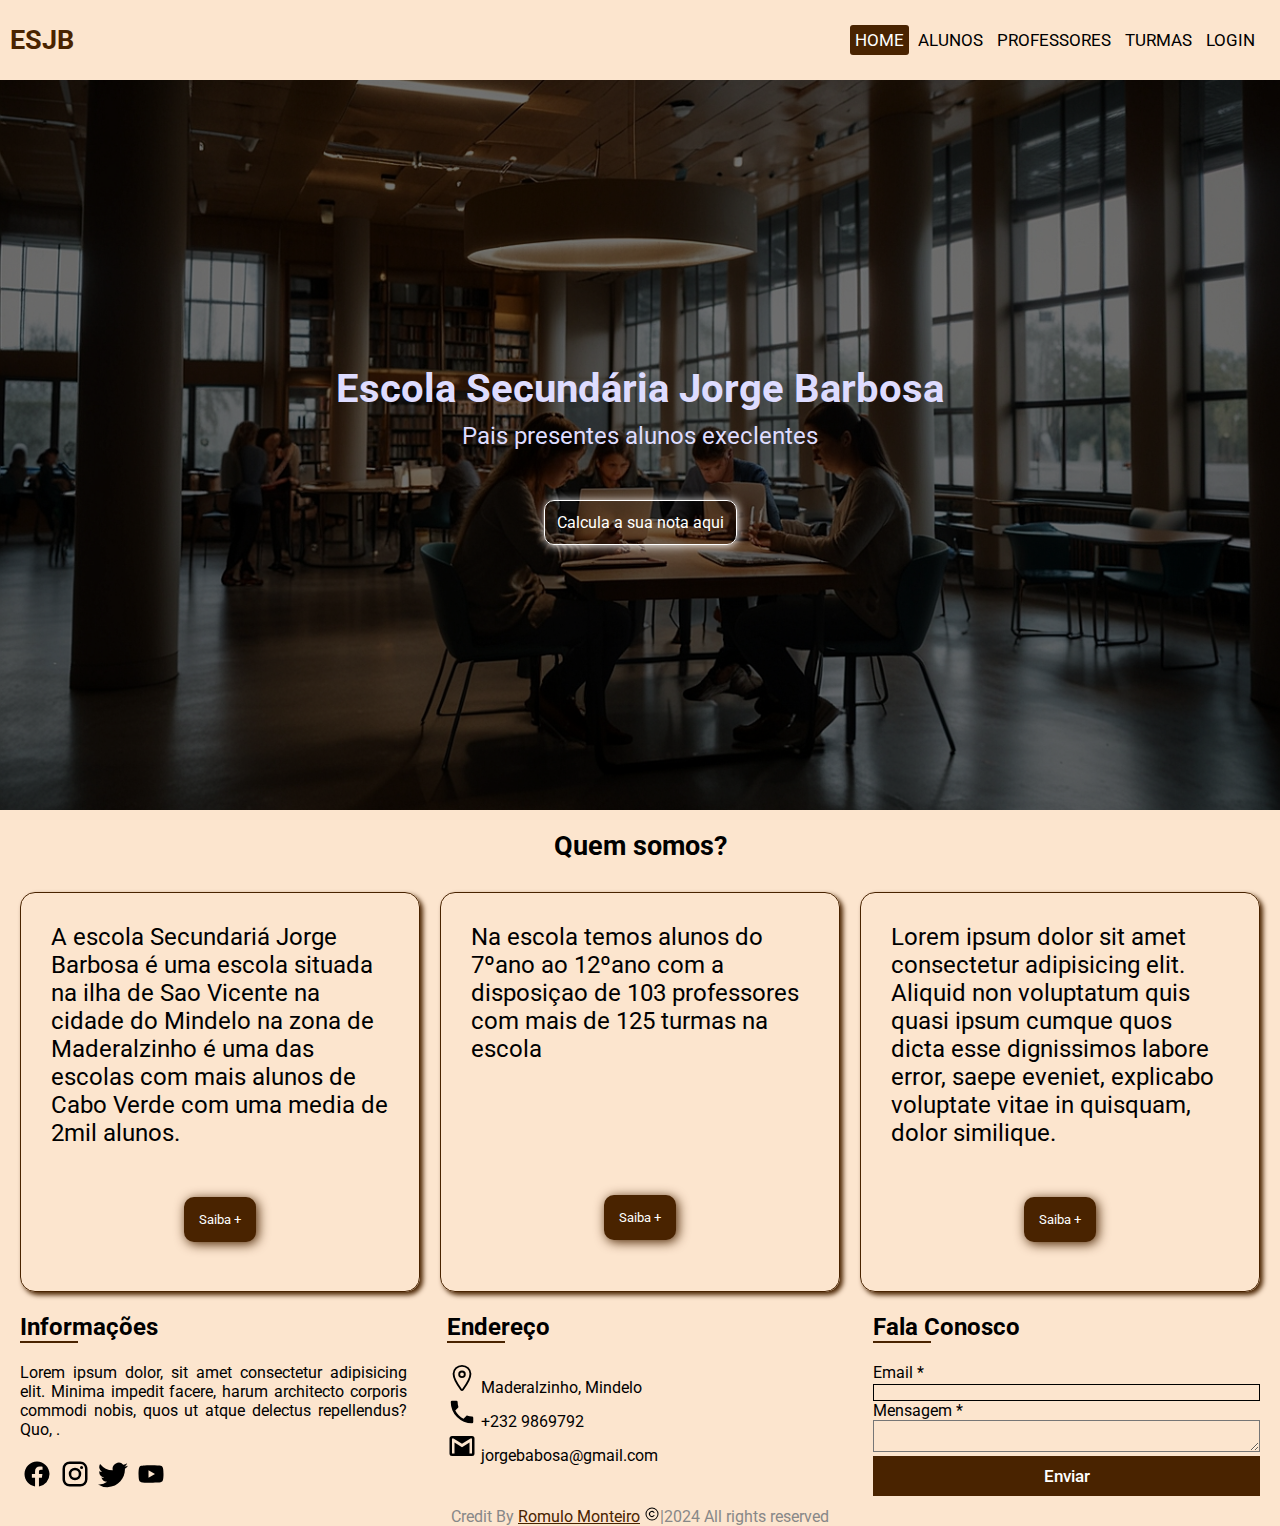
<file: index.html>
<!DOCTYPE html>
<html lang="pt">
<head>
    <meta charset="UTF-8">
    <meta http-equiv="X-UA-Compatible" content="IE=edge">
    <meta name="viewport" content="width=device-width, initial-scale=1.0">
    <link rel="stylesheet" href="css/index.css">
    <title>ESJB</title>
    <link rel="preconnect" href="https://fonts.googleapis.com">
<link rel="preconnect" href="https://fonts.gstatic.com" crossorigin>
<link href="https://fonts.googleapis.com/css2?family=Roboto:ital,wght@0,100;0,300;0,400;0,500;0,700;0,900;1,100;1,300;1,400;1,500;1,700;1,900&display=swap" rel="stylesheet">
</head>
<body>

        <nav>
            <input type="checkbox"  id="check">
            <label for="check" class="checkbtn">&#9776</label>
            <!---->
            <label class="logo">ESJB</label>
            <ul>
                <li><a class="active" href="index.html">Home</a></li>             
                <li><a href="alunos.html">alunos</a></li>
                <li><a href="professores.html">Professores</a></li>
                <li><a href="turmas.html">Turmas</a></li>
                <li><a href="login.html">Login</a></li>
            </ul>
        </nav>

<!--fim do header-->

<!--inicio de home-->

<section id="home">
    <div id="fundo">
        <h1 id="titulo1">
            Escola Secundária Jorge Barbosa
        </h1>
        <span id="sologan">
            Pais presentes alunos execlentes
        </span>
        <form action="media.html">
            <button type="submit" class="btn"> Calcula a sua nota aqui</button>
        </form>
        
    </div>
</section>
    <!--SECTION SOBRE NOS-->
<section id="sobrenos">
    <h1 class="titulo">Quem somos?</h1>
    <div id="master">
        <div class="card">
            <p class="p">
                A escola Secundariá Jorge Barbosa é uma escola situada na ilha de Sao Vicente na cidade do Mindelo na zona de Maderalzinho é uma das escolas com mais alunos de Cabo Verde com uma media de 2mil alunos.
            </p>
            <button id="un" class="saiba"><a href="alunos.html">Saiba +</a></button>
    </div>
    <div class="card">
            <p class="p">
                Na escola temos alunos do 7ºano ao 12ºano com a disposiçao de 103 professores com mais de 125 turmas na escola
            </p>
            <button id="dois" class="saiba"><a href="professores.html">Saiba +</a></button>
    </div>
    <div class="card">
            <p class="p"> Lorem ipsum dolor sit amet consectetur adipisicing elit. Aliquid non voluptatum quis quasi ipsum cumque quos dicta esse dignissimos labore error, saepe eveniet, explicabo voluptate vitae in quisquam, dolor similique.
        </p>
        <button id="tres" class="saiba"><a href="turmas.html">Saiba +</a></button>
    </div>
    </div>
</section>

    <!--fotter-->
<div id="footer">
    <div class="main-content">
        <div class="left-box">
            <h2>Informações</h2>
            <hr>
            <div class="content">
                <p>Lorem ipsum dolor, sit amet consectetur adipisicing elit. Minima impedit facere, harum architecto corporis commodi nobis, quos ut atque delectus repellendus? Quo, .</p>
                <div class="social">
                    <a class="ico" href=""><img class="icon" src="imagens/icon/mdi--facebook.svg" alt=""></a>
                    <a href="" class="ico"><img class="icon" src="imagens/icon/mdi--instagram.svg" alt="" ></a>
                    <a href="" class="ico"><img class="icon" src="imagens/icon/bi--twitter.svg" alt=""></a>
                    <a href="" class="ico"><img class="icon" src="imagens/icon/mdi--youtube.svg" alt=""></a>
                </div>
            </div>
        </div>
        <div class="center-box">
            <h2>Endereço</h2>
            <hr>
            <div class="content">
               <div class="place">
                <img class="icon" src="imagens/icon/ion--location-outline.svg" alt="">
                <span class="informaçao">Maderalzinho, Mindelo</span>
               </div>
               <div class="phone">
                <img class="icon" src="imagens/icon/mdi--phone.svg" alt="">
                <span class="informaçao">+232 9869792</span>
               </div>
               <div class="email">
                <img src="imagens/icon/mdi--gmail.svg" alt="" class="icon">
                <span class="informaçao"><a id="a" href="mailto:jorgebabosa@gmail.com">jorgebabosa@gmail.com</a></span>
               </div> 
            </div>
        </div>
        <div class="right-box">
            <h2>Fala Conosco</h2>
            <hr>
            <div class="content">
                <form action="#">
                    <div class="text">
                        Email *
                    </div>
                    <input type="email" name="" required id="">
                    <div class="msg">
                        <div class="text">
                            Mensagem *
                        </div>
                        <textarea name="" id="" cols="25" rows="2"></textarea>
                    </div>
                    <div class="btn">
                        <button type="submit">Enviar</button>
                    </div>
                </form>
            </div>
        </div>
    </div>

</div>
<footer>
    <div class="buttom">
        <center>
            <span class="credit">Credit By <a id="b" href="">Romulo Monteiro</a></span>
            <span class="copy"><img src="imagens/icon/ph--copyright.svg" alt=""></span><span>|2024 All rights reserved</span>
        </center>
    </div>
</footer>

</body>
</html>
</file>
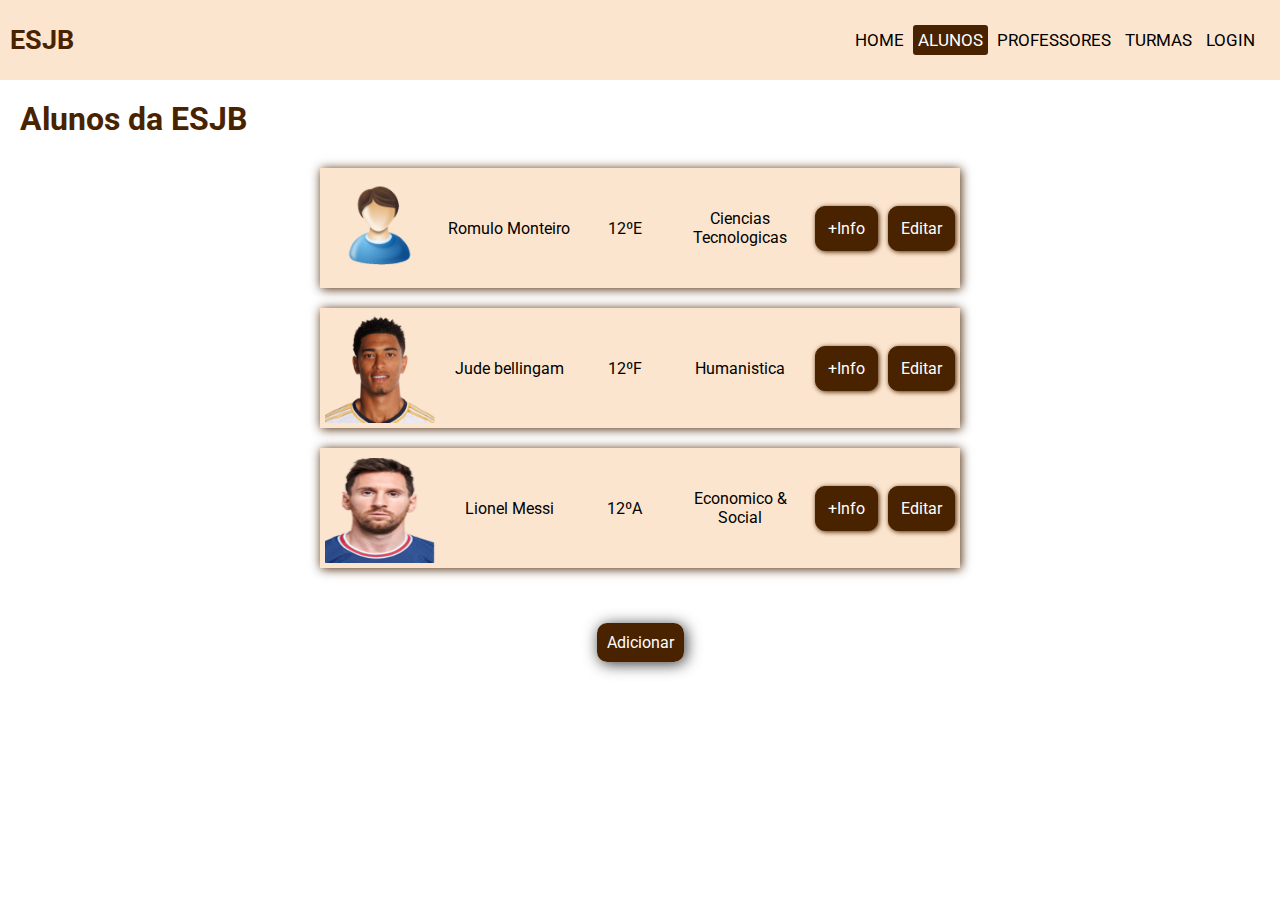
<file: alunos.html>
<!DOCTYPE html>
<html lang="en">
<head>
    <meta charset="UTF-8">
    <meta http-equiv="X-UA-Compatible" content="IE=edge">
    <meta name="viewport" content="width=device-width, initial-scale=1.0">
    <title>Alunos</title>
    <link rel="stylesheet" href="css/aluno.css">
    <link rel="preconnect" href="https://fonts.googleapis.com">
<link rel="preconnect" href="https://fonts.gstatic.com" crossorigin>
<link href="https://fonts.googleapis.com/css2?family=Roboto:ital,wght@0,100;0,300;0,400;0,500;0,700;0,900;1,100;1,300;1,400;1,500;1,700;1,900&display=swap" rel="stylesheet">
</head>
<body>

    <nav>
        <input type="checkbox"  id="check">
        <label for="check" class="checkbtn">&#9776</label>
        <!---->
        <label class="logo">ESJB</label>
        <ul class="ul">
            <li><a href="index.html">Home</a></li>
            <li><a class="active" href="alunos.html">alunos</a></li>
            <li><a href="professores.html">Professores</a></li>
            <li><a href="turmas.html">Turmas</a></li>

            <li><a href="login.html">Login</a></li>
        </ul>
    </nav>


    

    <!---->
    <section id="aluno">
        
            <h1 id="h1titulo">Alunos da ESJB</h1>
        

                <!--aluno 1-->
        <div id="aluno1" class="alunos">
            <div id="textaluno1" class="card-aluno" >
                <div class="img">
                    <img class="img" src="imagens/foto de perfil.png">
                </div>
                
                <div class="nome">
                <Span class="nome1">Romulo Monteiro</Span>
                </div>
                <div class="ano">
                    <span  class="nome1">12ºE</span>
                    
                </div>
                <div class="area" class="dados">
                    <span class="nome1" >Ciencias Tecnologicas</span>
                
                </div>
                <div class="ver-mais">
                    <button class="btn" onclick="dadosUM()" >+Info</button>
                    <button class="btn" onclick="editar1()" >Editar</button>
                </div>
            </div>
            <!-- Editar aluno 1-->
            <div id="editar1" class="card-aluno">
                <div class="img">
                        <img class="img" src="imagens/foto de perfil.png">
                </div>
                <div class="nome">
                    <input class="form" type="text" placeholder="Nome do aluno" value="Romulo Monteiro">
                </div>
                <div class="ano">
                    <input class="form" type="text" placeholder="Ano/Turma" size="10px" value="12E">
                </div>
                <div class="area" class="dados">
                    <input class="form" type="text" placeholder="Area Especifica" value="Ciencias Tecnologicas">
                </div>
                <div class="ver-mais">
                    <button class="btn" onclick="dadosUM()" >+Info</button>
                    <button class="btn" onclick="comfirmar()" >Guardar</button>
                </div>
            </div>
            <!--inf de aluno 1-->
            <div id="um" class="inform">
                <ul id="info1" class="inf">
                    <li class="li">
                        <span class="nome1">Data de nasc:17/02/2006</span>
                        
                    </li>
                    <li class="li">
                        <span class="nome1">Endereço: Ribeira bote</span> 
                        
                    </li>
                    <li class="li">
                        <span class="nome1">CNI:20061518M77J</span> 
                        
                    </li>
                </ul>
                <ul id="edit-info1" class="inf">
                        <li class="li">
                            <input class="form" type="date" placeholder="Data de nascimento">
                        </li>
                        <li class="li">
                            <input class="form" type="text" placeholder="Endereço" value="Ribeira Bote">                        
                        </li>
                        <li class="li">
                            <input class="form" type="text" placeholder="CNI/BI" value="20061518M77J">                            
                        </li>

                </ul>
            <div class="ver-mais">
                <button onclick="dadosU()" class="bt">Votar</button>
                <button class="bt" onclick="excluir1()" >Excluir</button>
            </div>
            </div>
        </div>
            <!--aluno 2-->
            <div id="aluno2" class="alunos">
                <div id="textaluno2" class="card-aluno" >
                    <div class="img">
                        <img class="img" src="imagens/bellingam-fotor-bg-remover-202404227570.png">
                    </div>
                    <div class="nome">
                    <Span class="nome1">Jude bellingam</Span>
                    </div>
                    <div class="ano">
                        <span  class="nome1">12ºF<Fig></Fig></span>
                        
                    </div>
                    <div class="area" class="dados">
                        <span class="nome1" >Humanistica</span>
                    
                    </div>
                    <div class="ver-mais">
                        <button class="btn" onclick="dadosDOIS()" >+Info</button>
                        <button class="btn" onclick="editar2()" >Editar</button>
                    </div>
                </div>
                <!-- Editar aluno 2-->
                <div id="editar2" class="card-aluno">
                    <div class="img">
                            <img class="img" src="imagens/bellingam-fotor-bg-remover-202404227570.png">
                    </div>
                    <div class="nome">
                        <input class="form" type="text" placeholder="Nome do aluno" value="Jude belligam">
                    </div>
                    <div class="ano">
                        <input class="form" type="text" placeholder="Ano/Turma" size="10px" value="12F">
                    </div>
                    <div class="area" class="dados">
                        <input class="form" type="text" placeholder="Area Especifica" value="Humanistica">
                    </div>
                    <div class="ver-mais">
                        <button class="btn" onclick="dadosDOIS()" >+Info</button>
                        <button class="btn" onclick="comfirmar()" >Guardar</button>
                    </div>
                </div>
                <!--inf de aluno 1-->
                <div id="dois" class="inform">
                    <ul id="info2" class="inf">
                        <li class="li">
                            <span class="nome1">Data de nasc:17/08/2006</span>
                            
                        </li>
                        <li class="li">
                            <span class="nome1">Endereço: Maderalzinho</span> 
                            
                        </li>
                        <li class="li">
                            <span class="nome1">CNI:20060405M7PP5</span> 
                            
                        </li>
                    </ul>
                    <ul id="edit-info2" class="inf">
                            <li class="li">
                                <input class="form" type="date" placeholder="Data de nascimento">
                            </li>
                            <li class="li">
                                <input class="form" type="text" placeholder="Endereço" value="Maderalzinho">                        
                            </li>
                            <li class="li">
                                <input class="form" type="text" placeholder="CNI/BI" value="CNI:20060405M7PP5">                            
                            </li>
    
                    </ul>
                <div class="ver-mais">
                    <button onclick="dadosD()" class="bt">Votar</button>
                    <button class="bt" onclick="excluir2()" >Excluir</button>
                </div>
                </div>
            </div>
                            <!--aluno 3-->
            <div id="aluno3" class="alunos">
                <div id="textaluno3" class="card-aluno" >
                    <div class="img">
                        <img class="img" src="imagens/mss-fotor-bg-remover-2024042282737.png">
                    </div>
                    <div class="nome">
                    <Span class="nome1">Lionel Messi</Span>
                    </div>
                    <div class="ano">
                        <span  class="nome1">12ºA<Fig></Fig></span>
                        
                    </div>
                    <div class="area" class="dados">
                        <span class="nome1" >Economico & Social</span>
                    
                    </div>
                    <div class="ver-mais">
                        <button class="btn" onclick="dadosTRES()" >+Info</button>
                        <button class="btn" onclick="editar3()" >Editar</button>
                    </div>
                </div>
                <!-- Editar aluno 3-->
                <div id="editar3" class="card-aluno">
                    <div class="img">
                            <img class="img" src="imagens/mss-fotor-bg-remover-2024042282737.png">
                    </div>
                    <div class="nome">
                        <input class="form" type="text" placeholder="Nome do aluno" value="Lionel Messi">
                    </div>
                    <div class="ano">
                        <input class="form" type="text" placeholder="Ano/Turma" size="10px" value="12A">
                    </div>
                    <div class="area" class="dados">
                        <input class="form" type="text" placeholder="Area Especifica" value="Economico & Social">
                    </div>
                    <div class="ver-mais">
                        <button class="btn" onclick="dadosTRES()" >+Info</button>
                        <button class="btn" onclick="comfirmar()" >Guardar</button>
                    </div>
                </div>
                <!--inf de aluno 3-->
                <div id="tres" class="inform">
                    <ul id="info3" class="inf">
                        <li class="li">
                            <span class="nome1">Data de nasc:18/10/2006</span>
                            
                        </li>
                        <li class="li">
                            <span class="nome1">Endereço: Cruz</span> 
                            
                        </li>
                        <li class="li">
                            <span class="nome1">CNI:20060405MR5</span> 
                            
                        </li>
                    </ul>
                    <ul id="edit-info3" class="inf">
                            <li class="li">
                                <input class="form" type="date" placeholder="Data de nascimento">
                            </li>
                            <li class="li">
                                <input class="form" type="text" placeholder="Endereço" value="Cruz">                        
                            </li>
                            <li class="li">
                                <input class="form" type="text" placeholder="CNI/BI" value="CNI:20060405PP5">                            
                            </li>
    
                    </ul>
                <div class="ver-mais">
                    <button onclick="dadosT()" class="bt">Votar</button>
                    <button class="bt" onclick="excluir3()" >Excluir</button>
                </div>
                </div>
            </div>
            <!--aluno 5-->
            <div id="aluno5" class="alunos">
                <div id="textaluno2" class="card-aluno" >

                        <div class="img">
                                <img class="img" src="imagens/foto de perfil.png">
                        </div>
                        <div class="nome">
                            <input class="form" type="text" placeholder="Nome do aluno" >
                        </div>
                        <div class="ano">
                            <input class="form" type="text" placeholder="Ano/Turma" size="10px" >
                        </div>
                        <div class="area" class="dados">
                            <input class="form" type="text" placeholder="Area Especifica" >
                        </div>
                        <div class="ver-mais">
                            <button class="btn" onclick="dadosCINCO()" >+Info</button>
                            <button class="btn" onclick="comfirmar()" >Guardar</button>
                        </div>
                    </div>
                </div>
                    <ul id="Cinco" class="inf">
                            <li class="li">
                                <input class="form" type="date" placeholder="Data de nascimento">
                            </li>
                            <li class="li">
                                <input class="form" type="text" placeholder="Endereço" >                        
                            </li>
                            <li class="li">
                                <input class="form" type="text" placeholder="CNI/BI" >                            
                            </li>
                            <div class="ver-mais">
                                <button onclick="dadosC()" class="bt">Votar</button>
                                <button class="bt" onclick="excluir5()" >Excluir</button>
                            </div>
                    </ul>
                </div>
                <div id="button">
                    <label for="chec" id="add" onclick="adicionar()">Adicionar</label>
                    <input type="checkbox" name="chec" checked id="chec">
                </div>
            </div>
            </section>
           
                
            
    
    

    <script>
/*script para ver os dados do alunos*/
        function dadosUM(){
            var u = document.getElementById('um')
            u.style.display ='flex'
        }
        function dadosU(){
            var u = document.getElementById('um')
            u.style.display ='none'
        }
        //----------------
        function dadosDOIS(){
            var u = document.getElementById('dois')
            u.style.display ='flex'
        }
        function dadosD(){
            var u = document.getElementById('dois')
            u.style.display ='none'
        }
        //-----------------
        function dadosTRES(){
            var u = document.getElementById('tres')
            u.style.display ='flex'
        }
        function dadosT(){
            var u = document.getElementById('tres')
            u.style.display ='none'
        }
        //----------------
        function dadosQUATRO(){
            var u = document.getElementById('quatro')
            u.style.display ='flex'
        }
        function dadosQ(){
            var u = document.getElementById('quatro')
            u.style.display ='none'
        }
         //----------------
         function dadosCINCO(){
            var u = document.getElementById('Cinco')
            u.style.display ='flex'
        }
        function dadosC(){
            var u = document.getElementById('Cinco')
            u.style.display ='none'
        }
         
/*script para excluir aluno*/
        
function excluir1(){
    var exclu = document.getElementById('aluno1')
    var senha = prompt(String(`Por favor digita a sua senha para confirmar a eliminaçao do aluno`)) 
    if (senha.length == 0){
        alert('Por Favor digite a Sua palavra-passe')
    }else{
        exclu.style.display = 'none'
    }
}
//----------------
function excluir2(){
    var exclu = document.getElementById('aluno2')
    var senha = prompt(String(`Por favor digita a sua senha para confirmar a eliminaçao do aluno`)) 
    if (senha.length == 0){
        alert('Por Favor digite a Sua palavra-passe')
    }else{
        exclu.style.display = 'none'
    }
}
//-------------
function excluir3(){
    var exclu = document.getElementById('aluno3')
    var senha = prompt(String(`Por favor digita a sua senha para confirmar a eliminaçao do aluno`)) 
    if (senha.length == 0){
        alert('Por Favor digite a Sua palavra-passe')
    }else{
        exclu.style.display = 'none'
    }
}
//------------
function excluir4(){
    var exclu = document.getElementById('aluno4')
    var senha = prompt(String(`Por favor digita a sua senha para confirmar a eliminaçao do aluno`)) 
    if (senha.length == 0){
        alert('Por Favor digite a Sua palavra-passe')
    }else{
        exclu.style.display = 'none'
    }
}
//------------
function excluir5(){
    var exclu = document.getElementById('aluno5')
    var senha = prompt(String(`Por favor digita a sua senha para confirmar a eliminaçao do aluno`)) 
    if (senha.length == 0){
        alert('Por Favor digite a Sua palavra-passe')
    }else{
        exclu.style.display = 'none'
    }
}


//*******Editar alunos**********
function editar1(){
    aluno = document.getElementById('textaluno1')
    editar = document.getElementById('editar1')
    aluno.style.display = 'none'
    editar.style.display = 'flex'
    //informaçoes dos alunos
    info = document.getElementById('info1')
    editinfo = document.getElementById('edit-info1')
    info.style.display = 'none'
    editinfo.style.display ='flex'

}
function editar2(){
    aluno = document.getElementById('textaluno2')
    editar = document.getElementById('editar2')
    aluno.style.display = 'none'
    editar.style.display = 'flex'
    //informaçoes dos alunos
    info = document.getElementById('info2')
    editinfo = document.getElementById('edit-info2')
    info.style.display = 'none'
    editinfo.style.display ='flex'

}
function editar3(){
    aluno = document.getElementById('textaluno3')
    editar = document.getElementById('editar3')
    aluno.style.display = 'none'
    editar.style.display = 'flex'
    //informaçoes dos alunos
    info = document.getElementById('info3')
    editinfo = document.getElementById('edit-info3')
    info.style.display = 'none'
    editinfo.style.display ='flex'

}
//*******Adicionar aluno
function adicionar(){
    adicionar=document.getElementById('aluno5')
    adicionar.style.display ='flex'
    let chec = document.getElementById('chec')
    let add = document.getElementById('add')
    if (chec.checked){
        add.style.display = 'none'
    
}
}
function comfirmar(){
    let nome = document.getElementById
    alert('Aluno registado')   
}
    </script>
</body>
</html>
</file>
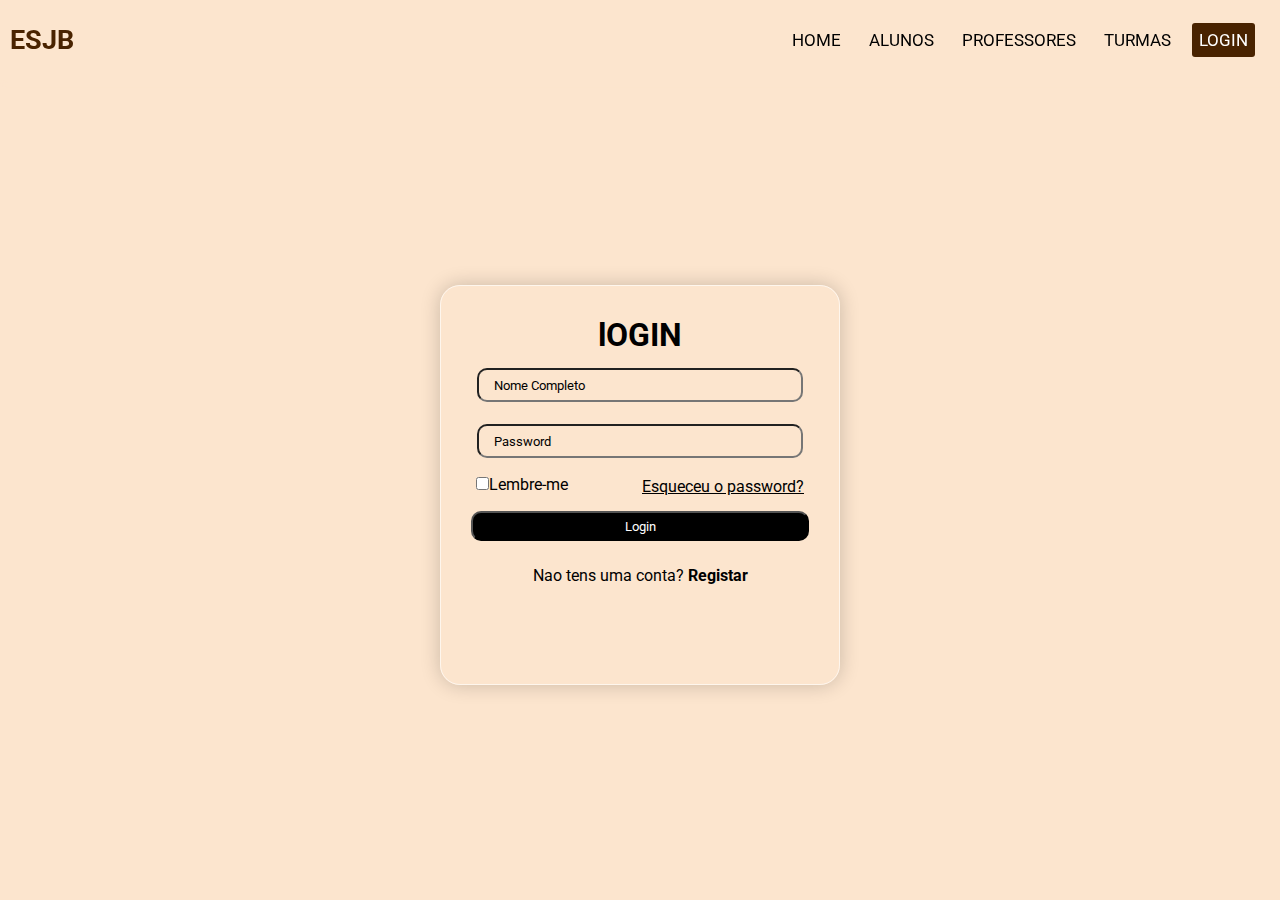
<file: login.html>
<!DOCTYPE html>
<html lang="en">
<head>
    <meta charset="UTF-8">
    <meta http-equiv="X-UA-Compatible" content="IE=edge">
    <meta name="viewport" content="width=device-width, initial-scale=1.0">
    <title>Alunos</title>
    <link rel="preconnect" href="https://fonts.googleapis.com">
<link rel="preconnect" href="https://fonts.gstatic.com" crossorigin>
<link href="https://fonts.googleapis.com/css2?family=Roboto:ital,wght@0,100;0,300;0,400;0,500;0,700;0,900;1,100;1,300;1,400;1,500;1,700;1,900&display=swap" rel="stylesheet">
    <link rel="stylesheet" href="css/login.css">
</head>
<body>

    <nav>
        <input type="checkbox"  id="check">
        <label id="men" for="check" class="checkbtn">&#9776</label>
        <!---->
        <label  class="logo">ESJB</label>
        <ul>
            <li><a  href="index.html">Home</a></li>
            <li><a href="alunos.html">alunos</a></li>
            <li><a href="professores.html">Professores</a></li>
            <li><a href="turmas.html">Turmas</a></li>
            <li><a class="active" href="login.html">Login</a></li>
        </ul>
    </nav>

    <!---->


    <section id="login">
        <div id="form" >
            <form action="index.html" autocomplete="off"  method="get">
                <h1 >lOGIN</h1>
                    <div id="nome">
                        <input  class="in" type="text" id="NOMEE" placeholder="Nome Completo" required></INPut>
                    </div>
                    <div id="password">
                        <input class="in"  type="password" placeholder="Password" required>
                    </div>
                    <div id="check">
                        <label id="log"><input type="checkbox">Lembre-me</label>
                        <a id="lg" href="#">Esqueceu o password?</a>
                    </div>
                    <button type="submit" onclick="log()">Login</button>
                    <p>Nao tens uma conta? <a id="i" href="registar.html">Registar</a></p>
            </form>
        </div>
    </section>
    <script>
        function log() {
            var name = document.getElementById('NOMEE')
            nom = String(name.value)
            window.alert(`Bem vindo de volta ${nom}`)
        }
        
    </script>
</body>

</html>
</file>
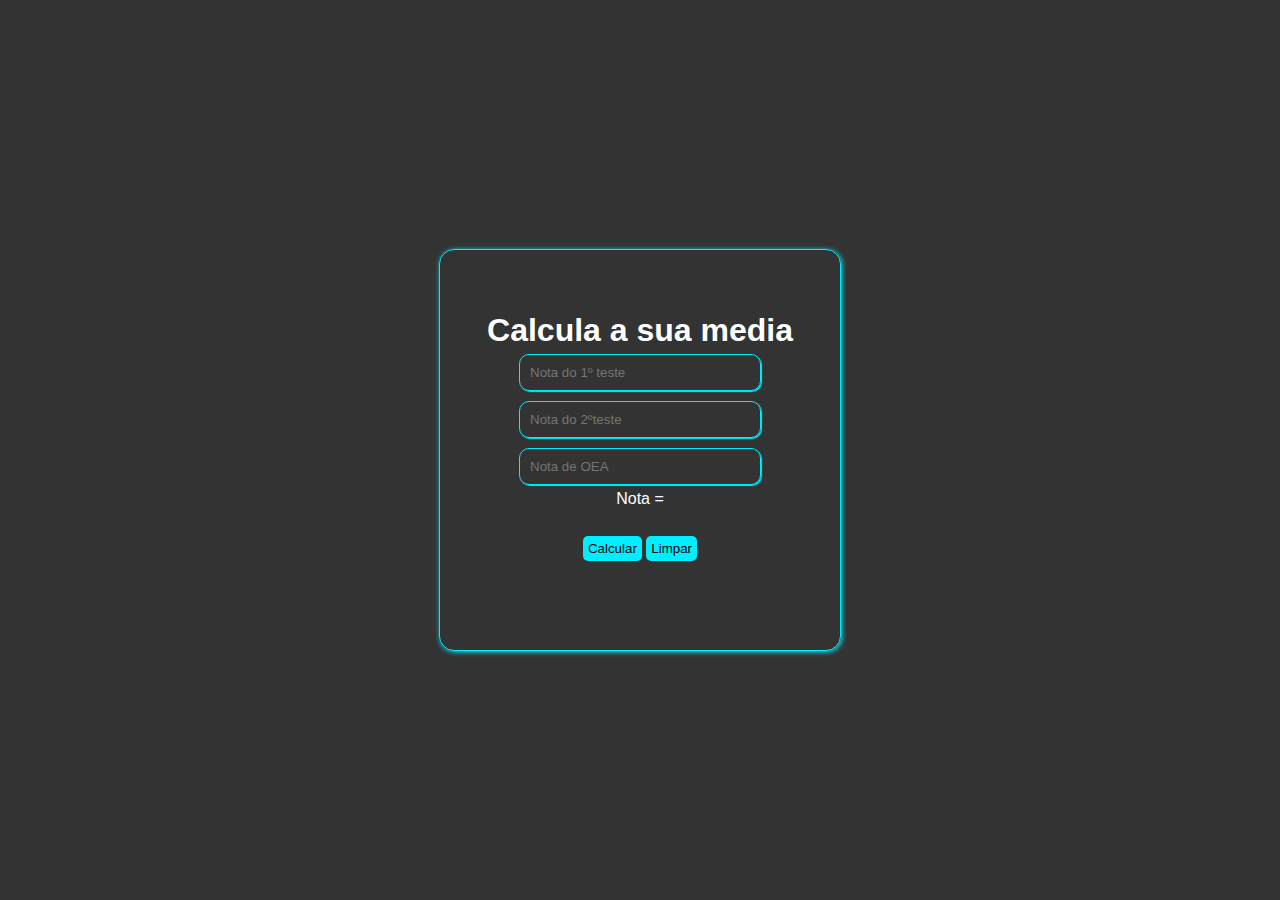
<file: meida.html>
<!DOCTYPE html>
<html lang="en">
<head>
    <meta charset="UTF-8">
    <meta http-equiv="X-UA-Compatible" content="IE=edge">
    <meta name="viewport" content="width=device-width, initial-scale=1.0">
    <title>Somando valores</title>
    <style>
        *{
            margin: 0;
            padding: 0;
            font-family: sans-serif;
        }
        body{
            height: 100vh;
            display: flex;
            flex-direction: column;
            align-items: center;
            justify-content: center;
            background-color: #333;
            color: white;
        }
        div#inputs{
            display: flex;
            flex-direction: column;
            text-align: center;
            justify-content: center;
            align-items: center;
            width: 400px;
            height: 400px;
            border: 1px solid #0ef;
            box-shadow: 1px 1px 5px #0ef;
            border-radius: 15px;
        }
        input{
            padding: 10px;
            margin: 5px;
            width: 220px;
            border-radius: 10px;
            border: 1px solid #0ef;
            box-shadow: 1px 1px 1px #0ef;
            background-color: transparent;
            color: white;
        }
        button{
            padding: 5px;
            background-color: #0ef;
            border: none;
            border-radius: 5px;
            cursor: pointer;

        }
        div#btn{
            line-height: 5;

        }
        a{
            text-decoration: none;
            color: black;
        }
    </style>
</head>
<body>
    <div id="inputs">
        <h1>Calcula a sua media</h1>
        
            <input type="number" name="n1" id="n1" placeholder="Nota do 1º teste" aria-valuemax="20" aria-valuemin="0">
            <input type="number" name="n2" id="n2" placeholder="Nota do 2ºteste">
            <input type="number" name="oea" id="oea" placeholder="Nota de OEA">
            <div id="resu">Nota =</div>
            <div id="btn">


                <button onclick="somar()">Calcular</button>
                <button type="reset"><a href="somando.html"  >Limpar</a></button>
              
               
        
    </div>

    <script>
    function somar(){
        var n1 = document.getElementById('n1')
        var n2 = document.getElementById('n2')
        var oea = document.getElementById('oea')
        var res = document.getElementById('resu')
        var vn1 = Number(n1.value)
        var vn2 = Number(n2.value)
        var voea = Number(oea.value)    
        var soma = (vn1+vn2)*0.4 + voea*0.2
        res.innerHTML = `<strong>Nota = ${soma.toFixed(2)} </strong>` 
    
    }
    </script>
</body>
</html>
</file>
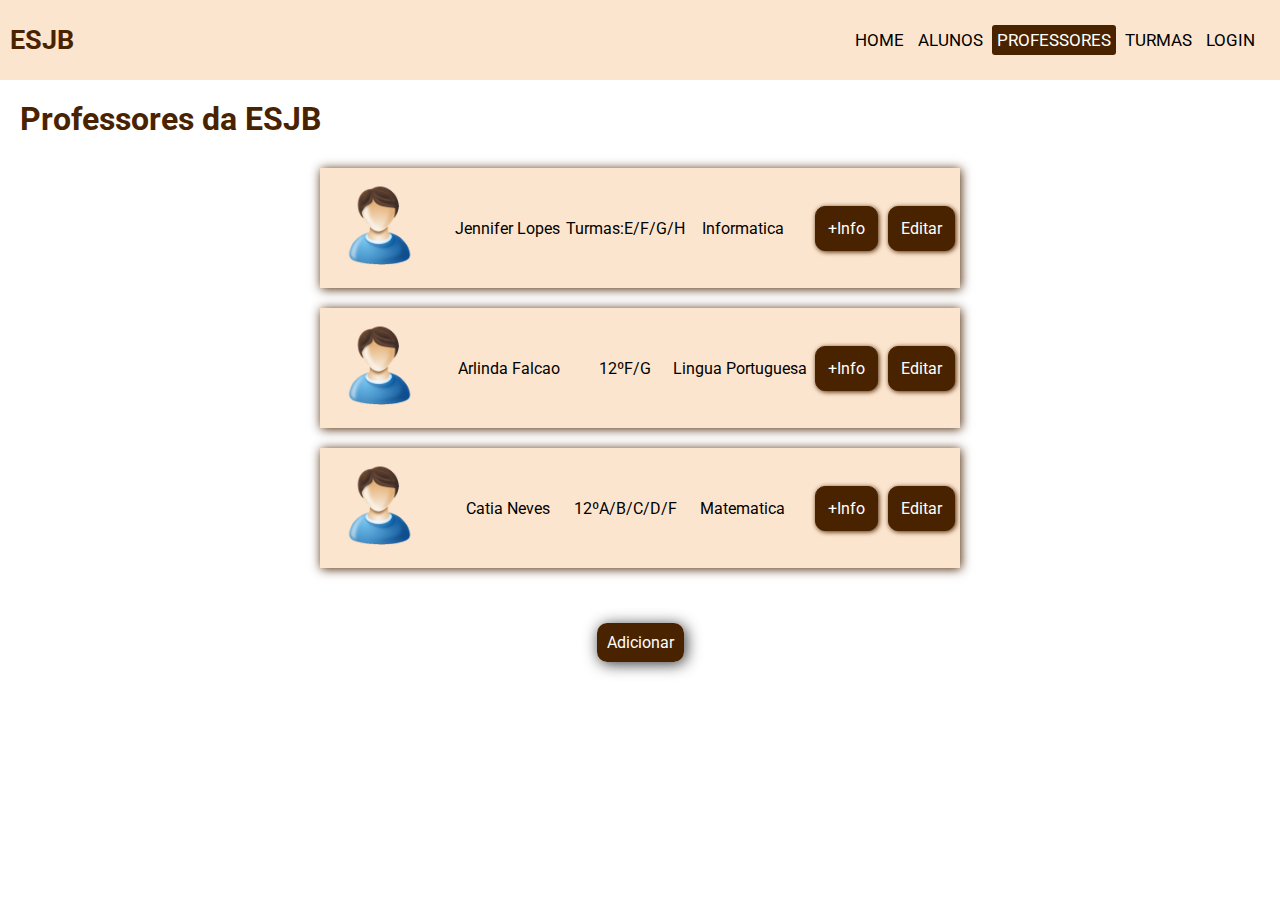
<file: professores.html>
<!DOCTYPE html>
<html lang="en">
<head>
    <meta charset="UTF-8">
    <meta http-equiv="X-UA-Compatible" content="IE=edge">
    <meta name="viewport" content="width=device-width, initial-scale=1.0">
    <title>Alunos</title>
    <link rel="stylesheet" href="css/professores.css">
    <link rel="preconnect" href="https://fonts.googleapis.com">
<link rel="preconnect" href="https://fonts.gstatic.com" crossorigin>
<link href="https://fonts.googleapis.com/css2?family=Roboto:ital,wght@0,100;0,300;0,400;0,500;0,700;0,900;1,100;1,300;1,400;1,500;1,700;1,900&display=swap" rel="stylesheet">

</head>
<body>

    <nav>
        <input type="checkbox"  id="check">
        <label for="check" class="checkbtn">&#9776</label>
        <!---->
        <label class="logo">ESJB</label>
        <ul class="ul">
            <li><a href="index.html">Home</a></li>
            <li><a  href="alunos.html">alunos</a></li>
            <li><a class="active" href="professores.html">Professores</a></li>
            <li><a href="turmas.html">Turmas</a></li>

            <li><a href="login.html">Login</a></li>
        </ul>
    </nav>


    

    <!---->
    <section id="aluno">
        
            <h1 id="h1titulo">Professores da ESJB</h1>
        

                <!--aluno 1-->
        <div id="aluno1" class="alunos">
            <div id="textaluno1" class="card-aluno" >
                <div class="img">
                    <img class="img" src="imagens/foto de perfil.png">
                </div>
                
                <div class="nome">
                <Span class="nome1">Jennifer Lopes</Span>
                </div>
                <div class="ano">
                    <span  class="nome1">Turmas:E/F/G/H</span>
                    
                </div>
                <div class="area" class="dados">
                    <span class="nome1" >Informatica</span>
                
                </div>
                <div class="ver-mais">
                    <button class="btn" onclick="dadosUM()" >+Info</button>
                    <button class="btn" onclick="editar1()" >Editar</button>
                </div>
            </div>
            <!-- Editar aluno 1-->
            <div id="editar1" class="card-aluno">
                <div class="img">
                        <img class="img" src="imagens/foto de perfil.png">
                </div>
                <div class="nome">
                    <input class="form" type="text" placeholder="Nome do professore" value="Jennifer Lopes">
                </div>
                <div class="ano">
                    <input class="form" type="text" placeholder="Ano/Turmas" size="10px" value="12ºE/F/G/H">
                </div>
                <div class="area" class="dados">
                    <input class="form" type="text" placeholder="Disciplina" value="Informatica">
                </div>
                <div class="ver-mais">
                    <button class="btn" onclick="dadosUM()" >+Info</button>
                    <button class="btn" onclick="comfirmar()" >Guardar</button>
                </div>
            </div>
            <!--inf de aluno 1-->
            <div id="um" class="inform">
                <ul id="info1" class="inf">
                    <li class="li">
                        <span class="nome1">Data de nasc:17/02/1991</span>
                        
                    </li>
                    <li class="li">
                        <span class="nome1">Endereço: Vila Monte</span> 
                        
                    </li>
                    <li class="li">
                        <span class="nome1">CNI:20061518M77J</span> 
                        
                    </li>
                </ul>
                <ul id="edit-info1" class="inf">
                        <li class="li">
                            <input class="form" type="date" placeholder="Data de nascimento">
                        </li>
                        <li class="li">
                            <input class="form" type="text" placeholder="Endereço" value="Vila Monte">                        
                        </li>
                        <li class="li">
                            <input class="form" type="text" placeholder="CNI/BI" value="20061518M77J">                            
                        </li>

                </ul>
            <div class="ver-mais">
                <button onclick="dadosU()" class="bt">Votar</button>
                <button class="bt" onclick="excluir1()" >Excluir</button>
            </div>
            </div>
        </div>
            <!--aluno 2-->
            <div id="aluno2" class="alunos">
                <div id="textaluno2" class="card-aluno" >
                    <div class="img">
                        <img class="img" src="imagens/foto de perfil.png">
                    </div>
                    <div class="nome">
                    <Span class="nome1">Arlinda Falcao</Span>
                    </div>
                    <div class="ano">
                        <span  class="nome1">12ºF/G<Fig></Fig></span>
                        
                    </div>
                    <div class="area" class="dados">
                        <span class="nome1" >Lingua Portuguesa</span>
                    
                    </div>
                    <div class="ver-mais">
                        <button class="btn" onclick="dadosDOIS()" >+Info</button>
                        <button class="btn" onclick="editar2()" >Editar</button>
                    </div>
                </div>
                <!-- Editar aluno 2-->
                <div id="editar2" class="card-aluno">
                    <div class="img">
                            <img class="img" src="imagens/foto de perfil.png">
                    </div>
                    <div class="nome">
                        <input class="form" type="text" placeholder="Nome do Professore" value="Arlinda Falcao">
                    </div>
                    <div class="ano">
                        <input class="form" type="text" placeholder="Ano/Turmas" size="10px" value="12F/G">
                    </div>
                    <div class="area" class="dados">
                        <input class="form" type="text" placeholder="Area Especifica" value="Disciplina">
                    </div>
                    <div class="ver-mais">
                        <button class="btn" onclick="dadosDOIS()" >+Info</button>
                        <button class="btn" onclick="comfirmar()" >Guardar</button>
                    </div>
                </div>
                <!--inf de aluno 1-->
                <div id="dois" class="inform">
                    <ul id="info2" class="inf">
                        <li class="li">
                            <span class="nome1">Data de nasc:17/08/2006</span>
                            
                        </li>
                        <li class="li">
                            <span class="nome1">Endereço: Maderalzinho</span> 
                            
                        </li>
                        <li class="li">
                            <span class="nome1">CNI:20060405M7PP5</span> 
                            
                        </li>
                    </ul>
                    <ul id="edit-info2" class="inf">
                            <li class="li">
                                <input class="form" type="date" placeholder="Data de nascimento">
                            </li>
                            <li class="li">
                                <input class="form" type="text" placeholder="Endereço" value="Maderalzinho">                        
                            </li>
                            <li class="li">
                                <input class="form" type="text" placeholder="CNI/BI" value="CNI:20060405M7PP5">                            
                            </li>
    
                    </ul>
                <div class="ver-mais">
                    <button onclick="dadosD()" class="bt">Votar</button>
                    <button class="bt" onclick="excluir2()" >Excluir</button>
                </div>
                </div>
            </div>
                            <!--aluno 3-->
            <div id="aluno3" class="alunos">
                <div id="textaluno3" class="card-aluno" >
                    <div class="img">
                        <img class="img" src="imagens/foto de perfil.png">
                    </div>
                    <div class="nome">
                    <Span class="nome1">Catia Neves</Span>
                    </div>
                    <div class="ano">
                        <span  class="nome1">12ºA/B/C/D/F<Fig></Fig></span>
                        
                    </div>
                    <div class="area" class="dados">
                        <span class="nome1" >Matematica</span>
                    
                    </div>
                    <div class="ver-mais">
                        <button class="btn" onclick="dadosTRES()" >+Info</button>
                        <button class="btn" onclick="editar3()" >Editar</button>
                    </div>
                </div>
                <!-- Editar aluno 3-->
                <div id="editar3" class="card-aluno">
                    <div class="img">
                            <img class="img" src="imagens/foto de perfil.png">
                    </div>
                    <div class="nome">
                        <input class="form" type="text" placeholder="Nome do Professore" value="Catia Neves">
                    </div>
                    <div class="ano">
                        <input class="form" type="text" placeholder="Ano/Turmas" size="10px" value="12A/B/C/D/F">
                    </div>
                    <div class="area" class="dados">
                        <input class="form" type="text" placeholder="Disciplina" value="Matematica">
                    </div>
                    <div class="ver-mais">
                        <button class="btn" onclick="dadosTRES()" >+Info</button>
                        <button class="btn" onclick="comfirmar()" >Guardar</button>
                    </div>
                </div>
                <!--inf de aluno 3-->
                <div id="tres" class="inform">
                    <ul id="info3" class="inf">
                        <li class="li">
                            <span class="nome1">Data de nasc:18/10/2006</span>
                            
                        </li>
                        <li class="li">
                            <span class="nome1">Endereço: Cruz</span> 
                            
                        </li>
                        <li class="li">
                            <span class="nome1">CNI:20060405MR5</span> 
                            
                        </li>
                    </ul>
                    <ul id="edit-info3" class="inf">
                            <li class="li">
                                <input class="form" type="date" placeholder="Data de nascimento">
                            </li>
                            <li class="li">
                                <input class="form" type="text" placeholder="Endereço" value="Cruz">                        
                            </li>
                            <li class="li">
                                <input class="form" type="text" placeholder="CNI/BI" value="CNI:20060405PP5">                            
                            </li>
    
                    </ul>
                <div class="ver-mais">
                    <button onclick="dadosT()" class="bt">Votar</button>
                    <button class="bt" onclick="excluir3()" >Excluir</button>
                </div>
                </div>
            </div>
            <!--aluno 5-->
            <div id="aluno5" class="alunos">
                <div id="textaluno2" class="card-aluno" >

                        <div class="img">
                                <img class="img" src="imagens/foto de perfil.png">
                        </div>
                        <div class="nome">
                            <input id="nooome" class="form" type="text" placeholder="Nome do Professore" >
                        </div>
                        <div class="ano">
                            <input class="form" type="text" placeholder="Ano/Turmas" size="10px" >
                        </div>
                        <div class="area" class="dados">
                            <input class="form" type="text" placeholder="Disciplina" >
                        </div>
                        <div class="ver-mais">
                            <button class="btn" onclick="dadosCINCO()" >+Info</button>
                            <button class="btn" onclick="comfirmar()" >Guardar</button>
                        </div>
                    </div>
                </div>
                    <ul id="Cinco" class="inf">
                            <li class="li">
                                <input class="form" type="date" placeholder="Data de nascimento">
                            </li>
                            <li class="li">
                                <input class="form" type="text" placeholder="Endereço" >                        
                            </li>
                            <li class="li">
                                <input class="form" type="text" placeholder="CNI/BI" >                            
                            </li>
                            <div class="ver-mais">
                                <button onclick="dadosC()" class="bt">Votar</button>
                                <button class="bt" onclick="excluir5()" >Excluir</button>
                            </div>
                    </ul>
                </div>
                <div id="button">
                    <label for="chec" id="add" onclick="adicionar()">Adicionar</label>
                    <input type="checkbox" name="chec" checked id="chec">
                </div>
            </div>
            </section>
           
                
            
    
    

    <script>
/*script para ver os dados do alunos*/
        function dadosUM(){
            var u = document.getElementById('um')
            u.style.display ='flex'
        }
        function dadosU(){
            var u = document.getElementById('um')
            u.style.display ='none'
        }
        //----------------
        function dadosDOIS(){
            var u = document.getElementById('dois')
            u.style.display ='flex'
        }
        function dadosD(){
            var u = document.getElementById('dois')
            u.style.display ='none'
        }
        //-----------------
        function dadosTRES(){
            var u = document.getElementById('tres')
            u.style.display ='flex'
        }
        function dadosT(){
            var u = document.getElementById('tres')
            u.style.display ='none'
        }
        //----------------
        function dadosQUATRO(){
            var u = document.getElementById('quatro')
            u.style.display ='flex'
        }
        function dadosQ(){
            var u = document.getElementById('quatro')
            u.style.display ='none'
        }
         //----------------
         function dadosCINCO(){
            var u = document.getElementById('Cinco')
            u.style.display ='flex'
        }
        function dadosC(){
            var u = document.getElementById('Cinco')
            u.style.display ='none'
        }
         
/*script para excluir aluno*/
        
function excluir1(){
    var exclu = document.getElementById('aluno1')
    var senha = prompt(String(`Por favor digita a sua senha para confirmar a eliminaçao do profesor`)) 
    if (senha.length == 0){
        alert('Por Favor digite a Sua palavra-passe')
    }else{
        exclu.style.display = 'none'
    }
}
//----------------
function excluir2(){
    var exclu = document.getElementById('aluno2')
    var senha = prompt(String(`Por favor digita a sua senha para confirmar a eliminaçao do profesor`)) 
    if (senha.length == 0){
        alert('Por Favor digite a Sua palavra-passe')
    }else{
        exclu.style.display = 'none'
    }
}
//-------------
function excluir3(){
    var exclu = document.getElementById('aluno3')
    var senha = prompt(String(`Por favor digita a sua senha para confirmar a eliminaçao do profesor`)) 
    if (senha.length == 0){
        alert('Por Favor digite a Sua palavra-passe')
    }else{
        exclu.style.display = 'none'
    }
}
//------------
function excluir4(){
    var exclu = document.getElementById('aluno4')
    var senha = prompt(String(`Por favor digita a sua senha para confirmar a eliminaçao do profesor`)) 
    if (senha.length == 0){
        alert('Por Favor digite a Sua palavra-passe')
    }else{
        exclu.style.display = 'none'
    }
}
//------------
function excluir5(){
    var exclu = document.getElementById('aluno5')
    var senha = prompt(String(`Por favor digita a sua senha para confirmar a eliminaçao do profesor`)) 
    if (senha.length == 0){
        alert('Por Favor digite a Sua palavra-passe')
    }else{
        exclu.style.display = 'none'
    }
}


//*******Editar alunos**********
function editar1(){
    aluno = document.getElementById('textaluno1')
    editar = document.getElementById('editar1')
    aluno.style.display = 'none'
    editar.style.display = 'flex'
    //informaçoes dos alunos
    info = document.getElementById('info1')
    editinfo = document.getElementById('edit-info1')
    info.style.display = 'none'
    editinfo.style.display ='flex'

}
function editar2(){
    aluno = document.getElementById('textaluno2')
    editar = document.getElementById('editar2')
    aluno.style.display = 'none'
    editar.style.display = 'flex'
    //informaçoes dos alunos
    info = document.getElementById('info2')
    editinfo = document.getElementById('edit-info2')
    info.style.display = 'none'
    editinfo.style.display ='flex'

}
function editar3(){
    aluno = document.getElementById('textaluno3')
    editar = document.getElementById('editar3')
    aluno.style.display = 'none'
    editar.style.display = 'flex'
    //informaçoes dos alunos
    info = document.getElementById('info3')
    editinfo = document.getElementById('edit-info3')
    info.style.display = 'none'
    editinfo.style.display ='flex'

}
//*******Adicionar aluno
function adicionar(){
    adicionar=document.getElementById('aluno5')
    adicionar.style.display ='flex'
    let chec = document.getElementById('chec')
    let add = document.getElementById('add')
    if (chec.checked){
        add.style.display = 'none'
    
}
}
function comfirmar(){

    alert(`Profesor registado`)   
}
    </script>
</body>
</html>
</file>
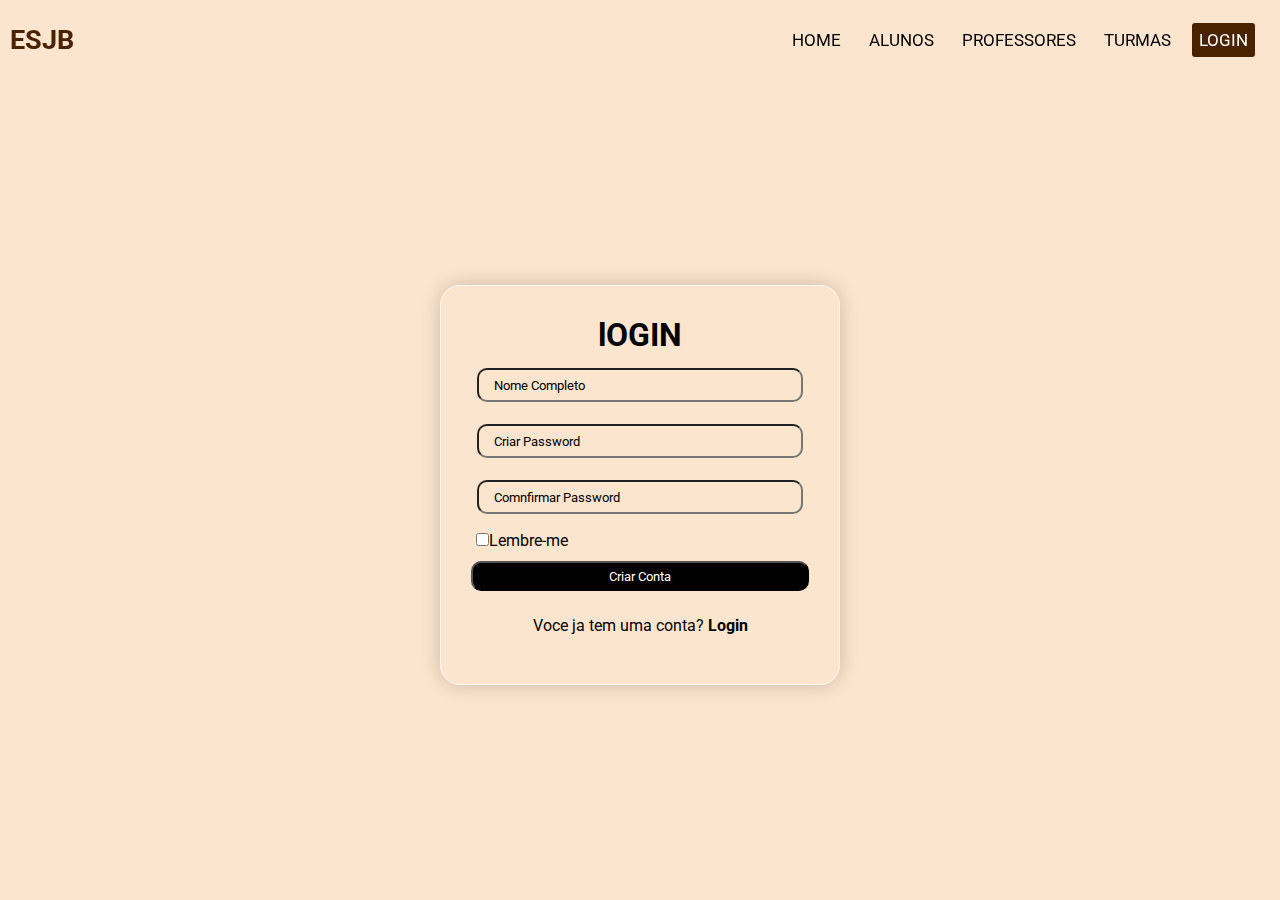
<file: registar.html>
<!DOCTYPE html>
<html lang="en">
<head>
    <meta charset="UTF-8">
    <meta http-equiv="X-UA-Compatible" content="IE=edge">
    <meta name="viewport" content="width=device-width, initial-scale=1.0">
    <title>Alunos</title>
    <link rel="stylesheet" href="css/login.css">
    <link rel="preconnect" href="https://fonts.googleapis.com">
<link rel="preconnect" href="https://fonts.gstatic.com" crossorigin>
<link href="https://fonts.googleapis.com/css2?family=Roboto:ital,wght@0,100;0,300;0,400;0,500;0,700;0,900;1,100;1,300;1,400;1,500;1,700;1,900&display=swap" rel="stylesheet">
</head>
<body>

    <nav>
        <input type="checkbox"  id="check">
        <label id="men" for="check" class="checkbtn">&#9776</label>
        <!---->
        <label  class="logo">ESJB</label>
        <ul>
            <li><a  href="index.html">Home</a></li>
            <li><a href="alunos.html">alunos</a></li>
            <li><a href="professores.html">Professores</a></li>
            <li><a href="turmas.html">Turmas</a></li>
            <li><a class="active" href="login.html">Login</a></li>
        </ul>
    </nav>

    <!---->


    <section id="login">
        <div id="form" >
            <form action="index.html" autocomplete="off"  method="get">
                <h1 >lOGIN</h1>
                    <div id="nome">
                        <input  class="in" type="text" id="NOMEE" placeholder="Nome Completo" required></INPut>
                    </div>
                    <div id="password">
                        <input class="in" id="p1"  type="password" placeholder="Criar Password" required>
                    </div>
                    <div id="password">
                        <input class="in" id="p2" type="password" placeholder="Comnfirmar Password" required>
                    </div>
                    <div id="check">
                        <label id="log"><input type="checkbox">Lembre-me</label>
                        
                    </div>
                    <button type="submit" onclick="registar()">Criar Conta</button>
                    <p>Voce ja tem uma conta? <a id="i" href="index.html">Login</a></p>
            </form>
        </div>
    </section>
    <script>
        function registar(){
        var name = document.getElementById('NOMEE')
        nom = String(name.value)
        pas1 = document.getElementById('p1')
        pas2 = document.getElementById('p2')
            if (pas1.value == pas2.value  ) {
                if ( nom == name.value) {
                    alert(`${nom} Seja Bem vindo a Escola Secundaria Jorge Barbosa`)
                }
                
            }else{
                alert('Falha na criaçao da sua conta Password incorreto Por favor verifica a sua palavra passe')
            }
        }
        
    </script>
</body>

</html>
</file>
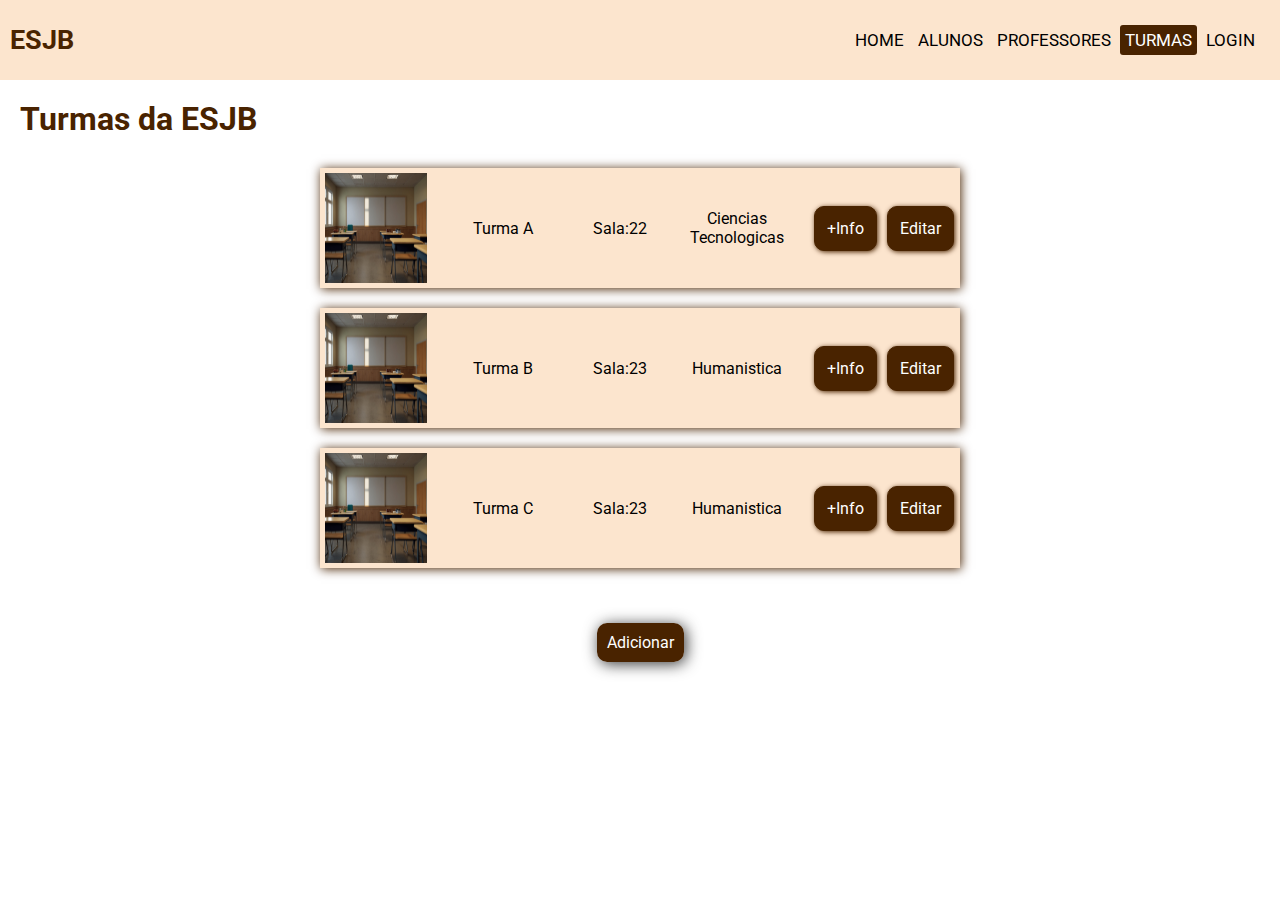
<file: turmas.html>
<!DOCTYPE html>
<html lang="en">
<head>
    <meta charset="UTF-8">
    <meta http-equiv="X-UA-Compatible" content="IE=edge">
    <meta name="viewport" content="width=device-width, initial-scale=1.0">
    <title>Alunos</title>
    <link rel="stylesheet" href="css/turmas.css">
    <link rel="preconnect" href="https://fonts.googleapis.com">
<link rel="preconnect" href="https://fonts.gstatic.com" crossorigin>
<link href="https://fonts.googleapis.com/css2?family=Roboto:ital,wght@0,100;0,300;0,400;0,500;0,700;0,900;1,100;1,300;1,400;1,500;1,700;1,900&display=swap" rel="stylesheet">
</head>
<body>

    <nav>
        <input type="checkbox"  id="check">
        <label for="check" class="checkbtn">&#9776</label>
        <!---->
        <label class="logo">ESJB</label>
        <ul class="ul">
            <li><a href="index.html">Home</a></li>
            <li><a  href="alunos.html">alunos</a></li>
            <li><a href="professores.html">Professores</a></li>
            <li><a class="active" href="turmas.html">Turmas</a></li>

            <li><a href="login.html">Login</a></li>
        </ul>
    </nav>


    

    <!---->
    <section id="aluno">
        
            <h1 id="h1titulo">Turmas da ESJB</h1>
        

                <!--aluno 1-->
        <div id="aluno1" class="alunos">
            <div id="textaluno1" class="card-aluno" >
                <div class="img">
                    <img class="img" src="imagens/Default_Create_a_classroom_scene_3.jpg">
                </div>
                
                <div class="nome">
                <Span class="nome1">Turma A</Span>
                </div>
                <div class="ano">
                    <span  class="nome1">Sala:22</span>
                    
                </div>
                <div class="area" class="dados">
                    <span class="nome1" >Ciencias Tecnologicas</span>
                
                </div>
                <div class="ver-mais">
                    <button class="btn" onclick="dadosUM()" >+Info</button>
                    <button class="btn" onclick="editar1()" >Editar</button>
                </div>
            </div>
            <!-- Editar aluno 1-->
            <div id="editar1" class="card-aluno">
                <div class="img">
                        <img class="img" src="imagens/Default_Create_a_classroom_scene_3.jpg">
                </div>
                <div class="nome">
                    <input class="form" type="text" placeholder="Nome da Turma" value="Turma: A">
                </div>
                <div class="ano">
                    <input class="form" type="text" placeholder="Sala" size="10px" value="Sala:22">
                </div>
                <div class="area" class="dados">
                    <input class="form" type="text" placeholder="Area Especifica" value="Ciencias Tecnologicas">
                </div>
                <div class="ver-mais">
                    <button class="btn" onclick="dadosUM()" >+Info</button>
                    <button class="btn" onclick="comfirmar()" >Guardar</button>
                </div>
            </div>
            <!--inf de aluno 1-->
            <div id="um" class="inform">
                <ul id="info1" class="inf">
                    <li class="li">
                        <span class="nome1">12º Ano</span>
                        
                    </li>
                    <li class="li">
                        <span class="nome1">DiretorT: Arlinda Falcao</span> 
                        
                    </li>
                    <li class="li">
                        <span class="nome1">Codigo: 005</span> 
                        
                    </li>
                </ul>
                <ul id="edit-info1" class="inf">
                        <li class="li">
                            <input class="form" type="text" placeholder="12ºAno">
                        </li>
                        <li class="li">
                            <input class="form" type="text" placeholder="Diretor de turma" value="Arlinda Falcao">                        
                        </li>
                        <li class="li">
                            <input class="form" type="text" placeholder="Codigo de turma" value="005">     
                        </li>

                </ul>
            <div class="ver-mais">
                <button onclick="dadosU()" class="bt">Votar</button>
                <button class="bt" onclick="excluir1()" >Excluir</button>
            </div>
            </div>
        </div>
            <!--aluno 2-->
            <div id="aluno2" class="alunos">
                <div id="textaluno2" class="card-aluno" >
                    <div class="img">
                        <img class="img" src="imagens/Default_Create_a_classroom_scene_3.jpg">
                    </div>
                    <div class="nome">
                        <Span class="nome1">Turma B</Span>
                        </div>
                        <div class="ano">
                            <span  class="nome1">Sala:23</span>
                            
                        </div>
                        <div class="area" class="dados">
                            <span class="nome1" >Humanistica</span>
                        
                        </div>
                    <div class="ver-mais">
                        <button class="btn" onclick="dadosDOIS()" >+Info</button>
                        <button class="btn" onclick="editar2()" >Editar</button>
                    </div>
                </div>
                <!-- Editar aluno 2-->
                <div id="editar2" class="card-aluno">
                    <div class="img">
                            <img class="img" src="imagens/Default_Create_a_classroom_scene_3.jpg">
                    </div>
                    <div class="nome">
                        <input class="form" type="text" placeholder="Nome da Turma" value="Turma: B">
                    </div>
                    <div class="ano">
                        <input class="form" type="text" placeholder="Sala" size="10px" value="Sala:23">
                    </div>
                    <div class="area" class="dados">
                        <input class="form" type="text" placeholder="Area Especifica" value="Humanis">
                    </div>
                    <div class="ver-mais">
                        <button class="btn" onclick="dadosDOIS()" >+Info</button>
                        <button class="btn" onclick="comfirmar()" >Guardar</button>
                    </div>
                </div>
                <!--inf de aluno 2-->
                <div id="dois" class="inform">
                    <ul id="info2" class="inf">
                        <li class="li">
                            <span class="nome1">11º Ano</span>
                            
                        </li>
                        <li class="li">
                            <span class="nome1">DiretorT: Arlinda Falcao</span> 
                            
                        </li>
                        <li class="li">
                            <span class="nome1">Codigo: 003</span> 
                            
                        </li>
                    </ul>
                    <ul id="edit-info2" class="inf">
                        <li class="li">
                            <input class="form" type="text" placeholder="Ano" value="11ºAno">
                        </li>
                        <li class="li">
                            <input class="form" type="text" placeholder="Diretor de turma" value="Arlinda Falcao">                        
                        </li>
                        <li class="li">
                            <input class="form" type="text" placeholder="Codigo de turma" value="003">     
                        </li>
    
                    </ul>
                <div class="ver-mais">
                    <button onclick="dadosD()" class="bt">Votar</button>
                    <button class="bt" onclick="excluir2()" >Excluir</button>
                </div>
                </div>
            </div>
                            <!--aluno 3-->
            <div id="aluno3" class="alunos">
                <div id="textaluno3" class="card-aluno" >
                    <div class="img">
                        <img class="img" src="imagens/Default_Create_a_classroom_scene_3.jpg">
                    </div>
                    <div class="nome">
                        <Span class="nome1">Turma C</Span>
                        </div>
                        <div class="ano">
                            <span  class="nome1">Sala:23</span>
                            
                        </div>
                        <div class="area" class="dados">
                            <span class="nome1" >Humanistica</span>
                    
                        </div>
                    
                    <div class="ver-mais">
                        <button class="btn" onclick="dadosTRES()" >+Info</button>
                        <button class="btn" onclick="editar3()" >Editar</button>
                    </div>
                </div>
                <!-- Editar aluno 3-->
                <div id="editar3" class="card-aluno">
                    <div class="img">
                            <img class="img" src="imagens/Default_Create_a_classroom_scene_3.jpg">
                    </div>
                    <div class="nome">
                        <input class="form" type="text" placeholder="Nome da Turma" value="Turma: C">
                    </div>
                    <div class="ano">
                        <input class="form" type="text" placeholder="Sala" size="10px" value="Sala:23">
                    </div>
                    <div class="area" class="dados">
                        <input class="form" type="text" placeholder="Area Especifica" value="Humanis">
                    </div>
                    <div class="ver-mais">
                        <button class="btn" onclick="dadosTRES()" >+Info</button>
                        <button class="btn" onclick="comfirmar()" >Guardar</button>
                    </div>
                </div>
                <!--inf de aluno 3-->
                <div id="tres" class="inform">
                    <ul id="info3" class="inf">
                        <li class="li">
                            <span class="nome1">11º Ano</span>
                            
                        </li>
                        <li class="li">
                            <span class="nome1">DiretorT: Arlinda Falcao</span> 
                            
                        </li>
                        <li class="li">
                            <span class="nome1">Codigo: 003</span> 
                            
                        </li>
                    </ul>
                    <ul id="edit-info3" class="inf">
                        <li class="li">
                            <input class="form" type="text" placeholder="Ano" value="11ºAno">
                        </li>
                        <li class="li">
                            <input class="form" type="text" placeholder="Diretor de turma" value="Arlinda Falcao">                        
                        </li>
                        <li class="li">
                            <input class="form" type="text" placeholder="Codigo de turma" value="003">     
                        </li>
                    </ul>
                <div class="ver-mais">
                    <button onclick="dadosT()" class="bt">Votar</button>
                    <button class="bt" onclick="excluir3()" >Excluir</button>
                </div>
                </div>
            </div>
            <!--aluno 5-->
            <div id="aluno5" class="alunos">
                <div id="textaluno2" class="card-aluno" >

                        <div class="img">
                                <img class="img" src="imagens/Default_Create_a_classroom_scene_3.jpg" alt="">
                        </div>
                        <div class="nome">
                            <input class="form" type="text" placeholder="Nome do Tuma" >
                        </div>
                        <div class="ano">
                            <input class="form" type="text" placeholder="Sala" size="10px" >
                        </div>
                        <div class="area" class="dados">
                            <input class="form" type="text" placeholder="Area Especifica" >
                        </div>
                        <div class="ver-mais">
                            <button class="btn" onclick="dadosCINCO()" >+Info</button>
                            <button class="btn" onclick="comfirmar()" >Guardar</button>
                        </div>
                    </div>
                </div>
                    <ul id="Cinco" class="inf">
                            <li class="li">
                                <input class="form" type="text" placeholder="Ano">
                            </li>
                            <li class="li">
                                <input class="form" type="text" placeholder="Diretor Turma" >                        
                            </li>
                            <li class="li">
                                <input class="form" type="text" placeholder="Codigo" >                            
                            </li>
                            <div class="ver-mais">
                                <button onclick="dadosC()" class="bt">Votar</button>
                                <button class="bt" onclick="excluir5()" >Excluir</button>
                            </div>
                    </ul>
                </div>
                <div id="button">
                    <label for="chec" id="add" onclick="adicionar()">Adicionar</label>
                    <input type="checkbox" name="chec" checked id="chec">
                </div>
            </div>
            </section>
    

    <script>
/*script para ver os dados do alunos*/
        function dadosUM(){
            var u = document.getElementById('um')
            u.style.display ='flex'
        }
        function dadosU(){
            var u = document.getElementById('um')
            u.style.display ='none'
        }
        //----------------
        function dadosDOIS(){
            var u = document.getElementById('dois')
            u.style.display ='flex'
        }
        function dadosD(){
            var u = document.getElementById('dois')
            u.style.display ='none'
        }
        //-----------------
        function dadosTRES(){
            var u = document.getElementById('tres')
            u.style.display ='flex'
        }
        function dadosT(){
            var u = document.getElementById('tres')
            u.style.display ='none'
        }
        //----------------
        function dadosQUATRO(){
            var u = document.getElementById('quatro')
            u.style.display ='flex'
        }
        function dadosQ(){
            var u = document.getElementById('quatro')
            u.style.display ='none'
        }
         //----------------
         function dadosCINCO(){
            var u = document.getElementById('Cinco')
            u.style.display ='flex'
        }
        function dadosC(){
            var u = document.getElementById('Cinco')
            u.style.display ='none'
        }
         
/*script para excluir aluno*/
        
function excluir1(){
    var exclu = document.getElementById('aluno1')
    var senha = prompt(String(`Por favor digita a sua senha para confirmar a eliminaçao do Turma`)) 
    if (senha.length == 0){
        alert('Por Favor digite a Sua palavra-passe')
    }else{
        exclu.style.display = 'none'
    }
}
//----------------
function excluir2(){
    var exclu = document.getElementById('aluno2')
    var senha = prompt(String(`Por favor digita a sua senha para confirmar a eliminaçao do Turma`)) 
    if (senha.length == 0){
        alert('Por Favor digite a Sua palavra-passe')
    }else{
        exclu.style.display = 'none'
    }
}
//-------------
function excluir3(){
    var exclu = document.getElementById('aluno3')
    var senha = prompt(String(`Por favor digita a sua senha para confirmar a eliminaçao do Turma`)) 
    if (senha.length == 0){
        alert('Por Favor digite a Sua palavra-passe')
    }else{
        exclu.style.display = 'none'
    }
}
//------------
function excluir4(){
    var exclu = document.getElementById('aluno4')
    var senha = prompt(String(`Por favor digita a sua senha para confirmar a eliminaçao do Turma`)) 
    if (senha.length == 0){
        alert('Por Favor digite a Sua palavra-passe')
    }else{
        exclu.style.display = 'none'
    }
}
//------------
function excluir5(){
    var exclu = document.getElementById('aluno5')
    var senha = prompt(String(`Por favor digita a sua senha para confirmar a eliminaçao da Truma`)) 
    if (senha.length == 0){
        alert('Por Favor digite a Sua palavra-passe')
    }else{
        exclu.style.display = 'none'
    }
}


//*******Editar alunos**********
function editar1(){
    aluno = document.getElementById('textaluno1')
    editar = document.getElementById('editar1')
    aluno.style.display = 'none'
    editar.style.display = 'flex'
    //informaçoes dos alunos
    info = document.getElementById('info1')
    editinfo = document.getElementById('edit-info1')
    info.style.display = 'none'
    editinfo.style.display ='flex'

}
function editar2(){
    aluno = document.getElementById('textaluno2')
    editar = document.getElementById('editar2')
    aluno.style.display = 'none'
    editar.style.display = 'flex'
    //informaçoes dos alunos
    info = document.getElementById('info2')
    editinfo = document.getElementById('edit-info2')
    info.style.display = 'none'
    editinfo.style.display ='flex'

}
function editar3(){
    aluno = document.getElementById('textaluno3')
    editar = document.getElementById('editar3')
    aluno.style.display = 'none'
    editar.style.display = 'flex'
    //informaçoes dos alunos
    info = document.getElementById('info3')
    editinfo = document.getElementById('edit-info3')
    info.style.display = 'none'
    editinfo.style.display ='flex'

}
//*******Adicionar aluno
function adicionar(){
    adicionar=document.getElementById('aluno5')
    adicionar.style.display ='flex'
    let chec = document.getElementById('chec')
    let add = document.getElementById('add')
    if (chec.checked){
        add.style.display = 'none'
    
}
}
function comfirmar(){
    alert('Turma registado')   
}
    </script>
</body>
</html>
</file>
<file: css/index.css>
@charset "utf-8";
*{
    font-family: 'Roboto';
    padding: 0;
    margin: 0;
    text-decoration: none;
    box-sizing: border-box;
}
/*header*/
nav{
    background-color: #fce5ce;
    height: 80px;
    width: 100%;
    position: fixed;
    border-bottom: 1px solid #fce5ce;
   
}
label{
    color: #000000;
    line-height: 80px;
    padding: 0 10px;
}

.logo{
    color: #492300;
    font-weight: bold;
    font-size: 20pt;
}
nav ul{
    float: right;
    margin-right: 20px;

}
nav ul li{
    display: inline-block;
    line-height: 80px;

}
nav ul li a {
    color: #000000;
    font-size: 17px;
    text-transform: uppercase;
    border-radius: 3px;
    padding: 5px;
    transform: all 1s;
}
a.active,a:hover{
    background-color:#492300;
    transition: .5s;
    color: white;
}


.checkbtn{
    font-size: 30px;
    float: right;
    line-height: 80px;
    cursor: pointer;
    display: none;
}
#check{
    display: none;
}
/*fim do header*/

/*inicio do home*/
@keyframes animate {
    20%{
        background: url('../imagens/fundo04.jpg');
        background-position: center;
        background-repeat: no-repeat;
        background-size: cover;
    }

    40%{
        background: url('../imagens/funfo03.jpg');
        background-position: center;
        background-repeat: no-repeat;
        background-size: cover;
    }
    60%{
        background: url('../imagens/funfo02.jpg');
        background-position: center;
        background-repeat: no-repeat;
        background-size: cover;
    }
}

section#home{
    height: 90vh;
    background: url('../imagens/fundo01.jpg');
    background-position: center;
    background-repeat: no-repeat;
    background-size: cover;
    animation: animate  20s infinite;
    color: #dedcff;

}
div#fundo{
    height: 90vh;
    background-color: rgba(0, 0, 0, 0.555);
    width: 100%;
    display: flex;
    align-items: center;
    justify-content:center;
    flex-direction: column;
    padding-top: 100px;
}
h1#titulo1{
    font-size: 30pt;
    
}
span#sologan{
    margin-top: 10px;
    font-size: 18pt;
}
button.btn,button.bt{
    padding: 12px;
    background: transparent;
    margin-top: 50px;
    border: 1px solid white;
    color: white;
    border-radius: 10px;
    font-size: 12pt;
    box-shadow: 1px 1px 10px white;
    cursor: pointer;
    transform: all 0.5s;
}
button.btn:hover{
    padding: 15px;
}

/*sobre nos*/
section#sobrenos{
    height: calc(100vh-80px);
    background-color: #fce5ce;
    padding-bottom: 1px;

}

div#master{
    display: flex;
    justify-content: center;
    align-items: center;
    
}
div.card{
    background-color: transparent;
    border-radius: 15px;
    width: 400px;
    height:400px;
    margin: 10px;
    padding: 30px;
    border: 1px solid #492300;
    border-radius: 15px;
    box-shadow: 3px 3px 5px #492300;
    display: flex;
    align-items: center;
    flex-direction: column;
    color: black;

}

h1.titulo{
    color: #000000;
    text-align: center;
    padding: 20px 0px;
    font-size: 20pt;
}
p.p{
    font-size: 18pt;
}
button.saiba{
    background-color: #492300;
    padding: 15px;
    cursor: pointer;
    border-radius: 10px;
    color: white;
    border: none;
    box-shadow: 2px 2px 12px #492300;
    margin-top: 50px;
}
button#dois{
    margin-top: 132px;
}
a{
    color: white;
}
/**/
/*Footer*/
hr{
    width: 15%;
    border: #492300 solid 1px;
}
img.icon{
    width: 30px;
    height: 30px;
}
a.ico:hover{
    background-color: transparent;
}
a#b{
    color: #492300;
    text-decoration: underline;
}
a#b:hover{
    background-color: transparent;
}
div#footer{
    width: 100%;
    height: 100%;
    background-color: #fce5ce;

}
.main-content{
    display: flex;
    text-align: left;
}
.center-box, .right-box , .left-box{
    flex-basis: 50%;
    padding: 10px 20px;
    text-align: justify;
}
a#a{
    color: black;
}
a#a:hover{
    background-color: transparent;
    text-decoration: underline;
}
.content{
    margin: 20px 0 0 0 ;
}
.left-box .content .social{
    margin: 20px 0 0 0 ;
}
.left-box .content .social a{
    margin: 0 2px ;
    height: 40px;
    width: 40px;
    transition: all 0.5;
    
}
.social a:hover{
    border-bottom: 2px solid #492300;
}
img.icon:hover{
    background-color: #492300;
    border-radius: 5px;
}
form input ,form textarea{
    background-color: transparent;
    width: 100%;
}
form input{
    border: 1px solid black;
}
.btn button{
    height: 40px;
    width: 100%;
    border: none;
    outline: none;
    background-color: #492300;
    color: white;
    font-size: 1.06rem;
    font-weight: 500;
    cursor: pointer;
    transition: .3s;
}
.btn button:hover{
    background-color: #000000;
    
}
footer{
    background-color: #fce5ce;
    color: #888;
}
@media (max-width:952px) {
    label.logo{
        font-size: 30px;
        padding-left: 50px;
    }
    nav ul li a {
        font-size: 20x;
    }
    h1#titulo1{
        font-size: 23pt;
    }
    div#master{
        display: flex;
        justify-content: center;
        flex-direction: column;
        align-items: center;    
    }
    label.logo{
        font-size: 20pt;
       }
}


@media (max-width:858px) {
    .checkbtn{
        display: block;
    }
    ul{
        border-top: 1px solid rgb(112, 83, 29) ;
        position: fixed;
        width: 100%;
        height: 100vh;
        background-color:#fce5ce;
        top: 80px;
        left: -100%;
        transition: all .5s;
        text-align: center;
    }
    nav ul li{
        display: block;
        margin: 30px 1px;
        line-height: 30px;
    }
    nav ul li a{
        font-size: 20px;
        
    }

    #check:checked ~ ul{
        left: 0;
    }
    h1#titulo1{
        font-weight: 200;
    }
}
@media (max-width:952px) {
    label.logo{
        font-size: 30px;
        padding-left: 50px;
    }
    nav ul li a {
        font-size: 16x;
    }
    h1#titulo1{
        font-size: 23pt;
    }
    label.logo{
        font-size: 20pt;
       }
}
@media (max-width:858px) {
    .checkbtn{
        display: block;
    }
    
    ul{
        border-top: 1px solid rgb(112, 83, 29) ;
        position: fixed;
        width: 100%;
        height: 100vh;
        background-color:#fce5ce;
        top: 80px;
        left: -100%;
        transition: all .5s;
        text-align: center;
    }
    nav ul li{
        display: block;
        margin: 50px 0px;
        line-height: 30px;
    }
    nav ul li a{
        font-size: 20px;
        
    }
    a.active,a:hover{
        background-color:#492300;
        transition: .5s;
        color: white;
    }
    #check:checked ~ ul{
        left: 0;
    }
    
}

/*footer media*/
@media (max-width:667px)   {
    .main-content{
        flex-wrap: wrap;
        flex-direction: column;
    }
    .main-content .left-box,.right-box,.center-box{
        margin: 5px 0px;
    }
    footer{
        padding: 15px;
        height: 100%;
    }
}
</file>
<file: css/aluno.css>
@charset "utf-8";
*{
    font-family: 'Roboto';
    padding: 0;
    margin: 0;
    text-decoration: none;
    box-sizing: border-box;
}
div#button{
    padding: 25px;
    text-align: center;
    cursor: pointer;
    
}
#add:hover{
    padding: 11px
}
input#chec{
    display: none;
}
label#add{
    color: white;
    background-color: #492300;
    padding: 10px;
    border-radius: 10px ;
    
    box-shadow: 2px 2px 15px rgb(54, 54, 54);
}
/*header*/
nav{
    background-color: #fce5ce;
    height: 80px;
    width: 100%;
    position: fixed;
    border-bottom: 1px solid #fce5ce;

}
nav ul{
    float: right;
    margin-right: 20px;
}
label{
    color: #000000;
    line-height: 80px;
    padding: 0 10px;
}

.logo{
    color: #492300;
    font-weight: bold;
    font-size: 20pt;
}
nav ul li{
    display: inline-block;
    line-height: 80px;
    margin: 2 3px;
}
nav ul li a {
    color: #000000;
    font-size: 17px;
    text-transform: uppercase;
    border-radius: 3px;
    padding: 5px;
    transform: all 1s;
}
a.active,a:hover{
    background-color:#492300;
    transition: .5s;
    color: white;
}


.checkbtn{
    font-size: 30px;
    float: right;
    line-height: 80px;
    cursor: pointer;
    display: none;
}
#check{
    display: none;
}

/*AQlunos*/

section#aluno{
    height: 100vh;
    padding-top: 80px;

}   
div.alunos{
    display: flex;
    flex-direction: column;
    align-items: center;
}
div#span{
    display: flex;
}

div.card-aluno{
    height: 120px;
    width: 50%;
    display: flex;
    text-align: center;
    margin: 10px 0px;
    /*cores*/
    background-color: #fce5ce;
    box-shadow: #492300 1px 1px 10px;
}
div.Titulo{
    width: 100%;
    display: flex;
    flex-direction: column;
    align-items: center;
    justify-content: center;
    font-size: large;
    color: #492300;
}
div#tit{
    border:none ;
}
div.inform{
    background-color: #fce5ce;
    margin-top: -9px;
    border: none;
    width: 50%;
    display: flex;
    flex-direction: column;
    align-items: center;
    margin-bottom: 15px;
    box-shadow: #492300 1px 1px 10px;
}
div#um,div#dois,div#tres,div#quatro{
    display: none;
}
button.btn,button.bt{
    padding: 12px;
    background: #492300;
    border: 1px solid #492300;
    color: white;
    border-radius: 10px;
    font-size: 12pt;
    box-shadow: 1px 1px 5px #492300;
    cursor: pointer;
    transform: all 0.5s;
    margin: 5px;
}
button.btn:hover{
    padding: 15px;
}
button.bt{    
    margin: 0px 5px;
    width: 120px;
}
ul.inf{
    display: flex;
    flex-direction: column;
    list-style: none;
    align-items: center;
    margin: auto;
    /**/
}
ul#Cinco{
    height: 120px;
    background-color: #fce5ce;
    width: 50%;
    margin-top: -9px;
    margin-bottom: 15px;
    box-shadow: #492300 1px 1px 10px;
}
li.li{
    padding: 10px;
}
div.img{
    height: 120px;
    width: 120px;
}
img.img{
    padding: 5px;
    height: 120px;
    width: 120px;
}
div.nome{
    height: 120px;
    width: 150px;
    display: flex;
    justify-content: center;
    align-items: center;
}
span.dados{
    color: #000000;
    text-transform: uppercase;
}
div.ano{

    height: 120px;
    width: 100px;
    display: flex;
    justify-content: center;
    align-items: center;
}
div.area{
    height: 120px;
    width: 150px;
    display: flex;
    justify-content: center;
    align-items: center;
}
div.ver-mais{
    height: 120px;
    width: 163px;
    display: flex;
    justify-content: center;
    align-items: center;
}
/**/
input.form{
    font-size: 12pt;
    padding: 2px;
    margin-left: 20px;
    border: none;
    width: 130px;
    border-bottom: 1px solid rgba(0, 0, 0, 0.418);
    text-align: center;
    background-color: transparent;
}
::placeholder{
    color: #000000;
}
ul#edit-info1,ul#edit-info2,ul#edit-info3{
    display: none;
}

div#editar1,div#editar2,div#editar3{
    display: none;
}
ul#Cinco{
    display: none;
}
div#aluno5{
    display: none;
}
button.adicionar{
    background-color: #492300;
    border: none;
    border-radius: 8px;
    color: white; 
    height: 42px;
    margin-bottom: 50px ;
    width: 120px;
    margin-left: 45%;
}


@keyframes example {
    to{ transform:translate(100%);}
}
h1#h1titulo{
    color: #492300;
    padding: 20px;
    animation: example 30s infinite linear;
}
@media (max-width:1200px){
    div.card-aluno{
        flex-direction: column; 
        justify-content: center;
        align-items: center;
        height: 300px;
        border: 1px solid #dddd;
       }
       /*/*/
    input.form{
    font-size: 12pt;
    padding: 2px;
    margin-left: 20px;
    border: none;
    width: 130px;
    border-bottom: 1px solid rgba(0, 0, 0, 0.418);
    text-align: center;
}
    div.inf {
        border-top: none;
        height: 220px;
        width: 98%;
        display: flex;
        flex-direction: column;
        align-items: center;
    }
}
@media (max-width:952px) {
        button.adicionar{          
            margin-left: 40%;                                      
        }
        label.logo{
            font-size: 30px;
            padding-left: 50px;
        }
        nav ul li a {
            font-size: 16x;
        }
        div#master{
            display: flex;
            justify-content: center;
            flex-direction: column;
            align-items: center;    
        }
        label.logo{
            font-size: 20pt;
           }
}
@media (max-width:858px) {
    .checkbtn{
        display: block;
    }
   
    ul.ul{
        border-top: 1px solid rgb(112, 83, 29) ;
        position: fixed;
        width: 100%;
        height: 100vh;
        background-color:#fce5ce;
        top: 80px;
        left: -100%;
        transition: all .5s;
        text-align: center;
    }
    nav ul li{
        display: block;
        margin: 50px 0px;
        line-height: 30px;
    }
    nav ul li a{
        font-size: 20px;
        
    }
    a.active,a:hover{
        background-color:#492300;
        transition: .5s;
        color: white;
    }
    
    #check:checked ~ ul{
        left: 0;
    }
   

    label.logo{
        font-size: 20pt;
       }
}
@media (max-width:941px) {
    section#aluno{
        height: 100vh;
        padding-top: 80px;
    }   

    /**/
    div.card-aluno{
        flex-direction: column; 
        justify-content: center;
        align-items: center;
        height: 300px;
        border: 1px solid #dddd;
       }
       /*/*/
    input.form{
    font-size: 12pt;
    padding: 2px;
    margin-left: 20px;
    border: none;
    width: 130px;
    border-bottom: 1px solid rgba(0, 0, 0, 0.418);
    text-align: center;
}
    div.inf {
        border-top: none;
        height: 220px;
        width: 98%;
        display: flex;
        flex-direction: column;
        align-items: center;
    }
    div#um,div#dois{
        display: none;
    }
    ul.inf{
        height: 120px;
        display: flex;
        flex-direction: column;
        align-items: center;
        list-style: none;
    }
button.bt{    
    position: static;
    height: 42px;
    margin-right: 10px;
    right: -10px;
    margin-top: -60px;
    width: 120px;
}

    button.btn{
        padding: 8px;
}
button.btn:hover{
    padding: 10px;
}
}
@media (max-width:682px) {
                                  
    
   div#editar1,div#editar2,div#editar3,div#editar4{
    flex-direction: column; 
    justify-content: center;
    align-items: center;
   }

 
    /*alunos*/
    div.card-aluno{
        flex-direction: column; 
        justify-content: center;
        align-items: center;
        height: 300px;
        border: 1px solid #dddd;
       }
    
}
</file>
<file: css/login.css>
@charset "utf8";

*{

    font-family: 'Roboto';
    padding: 0;
    margin: 0;
    text-decoration: none;
    box-sizing: border-box;
}
/*header*/
nav{
    background-color: #fce5ce;
    height: 80px;
    width: 100%;
    position: fixed;
    border-bottom: 1px solid #fce5ce;
    box-shadow:3px 3px 5px #fce5ce;
}
label{
    color: #000000;
    line-height: 80px;
    padding: 0 10px;
}
label#log{
    color: #000000;
    line-height: 0px;
    padding: 0px
}

.logo{
    color: #492300;
    font-weight: bold;
    font-size: 20pt;
}
nav ul{
    float: right;
    margin-right: 20px;

}
nav ul li{
    display: inline-block;
    line-height: 80px;
    margin: 0 5px;
}
nav ul li a {
    color: #000000;
    font-size: 17px;
    text-transform: uppercase;
    border-radius: 3px;
    padding: 7px;
}
a.active,a:hover{
    background-color:#492300;
    transition: .5s;
    color: white;
}
a#i:hover{
    background-color: transparent;
    text-decoration: underline;
}

.checkbtn{
    font-size: 30px;
    float: right;
    line-height: 80px;
    cursor: pointer;
    display: none;
    
}
#check{
    display: none;
}
/*fim do header*/

section#login{
    display: flex;
    align-items: center;
    justify-content: center;
    height: 100vh;
    background-color: #fce5ce ;;
}

div#form{
    border: 1px solid rgba(255, 255, 255, 0.637);
    box-shadow: 0px 0px 20px rgba(0, 0, 0, .2);
    border-radius: 20px;
    width: 400px;
    height: 400px;
    padding: 30px;
    background-color: transparent;
    align-items: center;
    margin: 0px 30px 30px 30px;
    color:#000000;
    margin-top: 100px;
    

    
}
h1{
    color: #000000;
    text-align: center;
}
::placeholder{
    color: #000000;
}
input.in{
    color: #000000;
    width: 100%;
    height: 20px;
    border-radius: 10px;
    background-color:transparent;
    padding: 15px;
    margin: 8px 0px;

}
div#password, div#nome{
    margin: 6px;
}

div#check{
    display: flex;
    padding: 5px;
    justify-content: space-between;
}

button{
    background-color: #000000;
    color: white;
    width: 100%;
    border-radius: 10px;
    height: 30px;
    margin-top: 10px;
    margin-bottom: 10px;
    cursor: pointer;
}
a#e{
    color: black;
    text-decoration: none;
}
a{
    color: #000000;
}
a#lg{
    text-decoration: underline;
}
a#e:hover{
    text-decoration: underline;
}

p{
    text-align: center;
    padding-top: 15px;
}
a#i{
    font-weight: bolder;
}

/*/*/
@media (max-width:952px) {
    label.logo{
        font-size: 30px;
        padding-left: 50px;
    }
    nav ul li a {
        font-size: 16x;
    }
    h1#titulo1{
        font-size: 23pt;
    }
    label.logo{
        font-size: 20pt;
       }
}
@media (max-width:858px) {
    .checkbtn{
        display: block;
    }
    
    ul{
        border-top: 1px solid rgb(112, 83, 29) ;
        position: fixed;
        width: 100%;
        height: 100vh;
        background-color:#fce5ce;
        top: 80px;
        left: -100%;
        transition: all .5s;
        text-align: center;
    }
    nav ul li{
        display: block;
        margin: 50px 0px;
        line-height: 30px;
    }
    nav ul li a{
        font-size: 20px;
        
    }
    a.active,a:hover{
        background-color:#492300;
        transition: .5s;
        color: #000000;
    }
    #check:checked ~ ul{
        left: 0;
    }
    
}
</file>
<file: css/professores.css>
@charset "utf-8";
*{
    font-family: 'Roboto';
    padding: 0;
    margin: 0;
    text-decoration: none;
    box-sizing: border-box;
}
div#button{
    padding: 25px;
    text-align: center;
    cursor: pointer;
    
}
#add:hover{
    padding: 11px
}
input#chec{
    display: none;
}
label#add{
    color: white;
    background-color: #492300;
    padding: 10px;
    border-radius: 10px ;
    
    box-shadow: 2px 2px 15px rgb(54, 54, 54);
}
/*header*/
nav{
    background-color: #fce5ce;
    height: 80px;
    width: 100%;
    position: fixed;
    border-bottom: 1px solid #fce5ce;

}
nav ul{
    float: right;
    margin-right: 20px;
}
label{
    color: #000000;
    line-height: 80px;
    padding: 0 10px;
}

.logo{
    color: #492300;
    font-weight: bold;
    font-size: 20pt;
}
nav ul li{
    display: inline-block;
    line-height: 80px;
    margin: 2 3px;
}
nav ul li a {
    color: #000000;
    font-size: 17px;
    text-transform: uppercase;
    border-radius: 3px;
    padding: 5px;
    transform: all 1s;
}
a.active,a:hover{
    background-color:#492300;
    transition: .5s;
    color: white;
}


.checkbtn{
    font-size: 30px;
    float: right;
    line-height: 80px;
    cursor: pointer;
    display: none;
}
#check{
    display: none;
}

/*AQlunos*/

section#aluno{
    height: 100vh;
    padding-top: 80px;

}   
div.alunos{
    display: flex;
    flex-direction: column;
    align-items: center;
}
div#span{
    display: flex;
}

div.card-aluno{
    height: 120px;
    width: 50%;
    display: flex;
    text-align: center;
    margin: 10px 0px;
    /*cores*/
    background-color: #fce5ce;
    box-shadow: #492300 1px 1px 10px;
}
div.Titulo{
    width: 100%;
    display: flex;
    flex-direction: column;
    align-items: center;
    justify-content: center;
    font-size: large;
    color: #492300;
}
div#tit{
    border:none ;
}
div.inform{
    background-color: #fce5ce;
    margin-top: -9px;
    border: none;
    width: 50%;
    display: flex;
    flex-direction: column;
    align-items: center;
    margin-bottom: 15px;
    box-shadow: #492300 1px 1px 10px;
}
div#um,div#dois,div#tres,div#quatro{
    display: none;
}
button.btn,button.bt{
    padding: 12px;
    background: #492300;
    border: 1px solid #492300;
    color: white;
    border-radius: 10px;
    font-size: 12pt;
    box-shadow: 1px 1px 5px #492300;
    cursor: pointer;
    transform: all 0.5s;
    margin: 5px;
}
button.btn:hover{
    padding: 15px;
}
button.bt{    
    margin: 0px 5px;
    width: 120px;
}
ul.inf{
    display: flex;
    flex-direction: column;
    list-style: none;
    align-items: center;
    margin: auto;
    /**/
}
ul#Cinco{
    height: 120px;
    background-color: #fce5ce;
    width: 50%;
    margin-top: -9px;
    margin-bottom: 15px;
    box-shadow: #492300 1px 1px 10px;
}
li.li{
    padding: 10px;
}
div.img{
    height: 120px;
    width: 120px;
}
img.img{
    padding: 5px;
    height: 120px;
    width: 120px;
}
div.nome{
    height: 120px;
    width: 150px;
    display: flex;
    justify-content: center;
    align-items: center;
}
span.dados{
    color: #000000;
    text-transform: uppercase;
}
div.ano{

    height: 120px;
    width: 100px;
    display: flex;
    justify-content: center;
    align-items: center;
}
div.area{
    height: 120px;
    width: 150px;
    display: flex;
    justify-content: center;
    align-items: center;
}
div.ver-mais{
    height: 120px;
    width: 163px;
    display: flex;
    justify-content: center;
    align-items: center;
}
/**/
input.form{
    font-size: 12pt;
    padding: 2px;
    margin-left: 20px;
    border: none;
    width: 130px;
    border-bottom: 1px solid rgba(0, 0, 0, 0.418);
    text-align: center;
    background-color: transparent;
}
::placeholder{
    color: #000000;
}
ul#edit-info1,ul#edit-info2,ul#edit-info3{
    display: none;
}

div#editar1,div#editar2,div#editar3{
    display: none;
}
ul#Cinco{
    display: none;
}
div#aluno5{
    display: none;
}
button.adicionar{
    background-color: #492300;
    border: none;
    border-radius: 8px;
    color: white; 
    height: 42px;
    margin-bottom: 50px ;
    width: 120px;
    margin-left: 45%;
}


@keyframes example {
    to{ transform:translate(100%);}
}
h1#h1titulo{
    color: #492300;
    padding: 20px;
    animation: example 30s infinite linear;
}
@media (max-width:1200px){
    div.card-aluno{
        flex-direction: column; 
        justify-content: center;
        align-items: center;
        height: 300px;
        border: 1px solid #dddd;
       }
       /*/*/
    input.form{
    font-size: 12pt;
    padding: 2px;
    margin-left: 20px;
    border: none;
    width: 130px;
    border-bottom: 1px solid rgba(0, 0, 0, 0.418);
    text-align: center;
}
    div.inf {
        border-top: none;
        height: 220px;
        width: 98%;
        display: flex;
        flex-direction: column;
        align-items: center;
    }
}
@media (max-width:952px) {
        button.adicionar{          
            margin-left: 40%;                                      
        }
        label.logo{
            font-size: 30px;
            padding-left: 50px;
        }
        nav ul li a {
            font-size: 16x;
        }
        div#master{
            display: flex;
            justify-content: center;
            flex-direction: column;
            align-items: center;    
        }
        label.logo{
            font-size: 20pt;
           }
}
@media (max-width:858px) {
    .checkbtn{
        display: block;
    }
   
    ul.ul{
        border-top: 1px solid rgb(112, 83, 29) ;
        position: fixed;
        width: 100%;
        height: 100vh;
        background-color:#fce5ce;
        top: 80px;
        left: -100%;
        transition: all .5s;
        text-align: center;
    }
    nav ul li{
        display: block;
        margin: 50px 0px;
        line-height: 30px;
    }
    nav ul li a{
        font-size: 20px;
        
    }
    a.active,a:hover{
        background-color:#492300;
        transition: .5s;
        color: white;
    }
    
    #check:checked ~ ul{
        left: 0;
    }
   

    label.logo{
        font-size: 20pt;
       }
}
@media (max-width:941px) {
    section#aluno{
        height: 100vh;
        padding-top: 80px;
    }   

    /**/
    div.card-aluno{
        flex-direction: column; 
        justify-content: center;
        align-items: center;
        height: 300px;
        border: 1px solid #dddd;
       }
       /*/*/
    input.form{
    font-size: 12pt;
    padding: 2px;
    margin-left: 20px;
    border: none;
    width: 130px;
    border-bottom: 1px solid rgba(0, 0, 0, 0.418);
    text-align: center;
}
    div.inf {
        border-top: none;
        height: 220px;
        width: 98%;
        display: flex;
        flex-direction: column;
        align-items: center;
    }
    div#um,div#dois{
        display: none;
    }
    ul.inf{
        height: 120px;
        display: flex;
        flex-direction: column;
        align-items: center;
        list-style: none;
    }
button.bt{    
    position: static;
    height: 42px;
    margin-right: 10px;
    right: -10px;
    margin-top: -60px;
    width: 120px;
}

    button.btn{
        padding: 8px;
}
button.btn:hover{
    padding: 10px;
}
}
@media (max-width:682px) {
                                  
    
   div#editar1,div#editar2,div#editar3,div#editar4{
    flex-direction: column; 
    justify-content: center;
    align-items: center;
   }

 
    /*alunos*/
    div.card-aluno{
        flex-direction: column; 
        justify-content: center;
        align-items: center;
        height: 300px;
        border: 1px solid #dddd;
       }
    
}
</file>
<file: css/turmas.css>
@charset "utf-8";
*{
    font-family: 'Roboto';
    padding: 0;
    margin: 0;
    text-decoration: none;
    box-sizing: border-box;
}
div#button{
    padding: 25px;
    text-align: center;
    cursor: pointer;
    
}
#add:hover{
    padding: 11px
}
input#chec{
    display: none;
}
label#add{
    color: white;
    background-color: #492300;
    padding: 10px;
    border-radius: 10px ;
    
    box-shadow: 2px 2px 15px rgb(54, 54, 54);
}
/*header*/
nav{
    background-color: #fce5ce;
    height: 80px;
    width: 100%;
    position: fixed;
    border-bottom: 1px solid #fce5ce;

}
nav ul{
    float: right;
    margin-right: 20px;
}
label{
    color: #000000;
    line-height: 80px;
    padding: 0 10px;
}

.logo{
    color: #492300;
    font-weight: bold;
    font-size: 20pt;
}
nav ul li{
    display: inline-block;
    line-height: 80px;
    margin: 2 3px;
}
nav ul li a {
    color: #000000;
    font-size: 17px;
    text-transform: uppercase;
    border-radius: 3px;
    padding: 5px;
    transform: all 1s;
}
a.active,a:hover{
    background-color:#492300;
    transition: .5s;
    color: white;
}


.checkbtn{
    font-size: 30px;
    float: right;
    line-height: 80px;
    cursor: pointer;
    display: none;
}
#check{
    display: none;
}

/*AQlunos*/

section#aluno{
    height: 100vh;
    padding-top: 80px;

}   
div.alunos{
    display: flex;
    flex-direction: column;
    align-items: center;
}
div#span{
    display: flex;
}

div.card-aluno{
    height: 120px;
    width: 50%;
    display: flex;
    text-align: center;
    margin: 10px 0px;
    /*cores*/
    background-color: #fce5ce;
    box-shadow: #492300 1px 1px 10px;
}
div.Titulo{
    width: 100%;
    display: flex;
    flex-direction: column;
    align-items: center;
    justify-content: center;
    font-size: large;
    color: #492300;
}
div#tit{
    border:none ;
}
div.inform{
    background-color: #fce5ce;
    margin-top: -9px;
    border: none;
    width: 50%;
    display: flex;
    flex-direction: column;
    align-items: center;
    margin-bottom: 15px;
    box-shadow: #492300 1px 1px 10px;
}
div#um,div#dois,div#tres,div#quatro{
    display: none;
}
button.btn,button.bt{
    padding: 12px;
    background: #492300;
    border: 1px solid #492300;
    color: white;
    border-radius: 10px;
    font-size: 12pt;
    box-shadow: 1px 1px 5px #492300;
    cursor: pointer;
    transform: all 0.5s;
    margin: 5px;
}
button.btn:hover{
    padding: 15px;
}
button.bt{    
    margin: 0px 5px;
    width: 120px;
}
ul.inf{
    display: flex;
    flex-direction: column;
    list-style: none;
    align-items: center;
    margin: auto;
    /**/
}
ul#Cinco{
    height: 120px;
    background-color: #fce5ce;
    width: 50%;
    margin-top: -9px;
    margin-bottom: 15px;
    box-shadow: #492300 1px 1px 10px;
}
li.li{
    padding: 10px;
}
div.img{
    height: 120px;
    width: 120px;
}
img.img{
    padding: 5px;
    height: 100%;
    width: 100%;
}
div.nome{
    height: 120px;
    width: 150px;
    display: flex;
    justify-content: center;
    align-items: center;
}
span.dados{
    color: #000000;
    text-transform: uppercase;
}
div.ano{

    height: 120px;
    width: 100px;
    display: flex;
    justify-content: center;
    align-items: center;
}
div.area{
    height: 120px;
    width: 150px;
    display: flex;
    justify-content: center;
    align-items: center;
}
div.ver-mais{
    height: 120px;
    width: 163px;
    display: flex;
    justify-content: center;
    align-items: center;
}
/**/
input.form{
    font-size: 12pt;
    padding: 2px;
    margin-left: 20px;
    border: none;
    width: 130px;
    border-bottom: 1px solid rgba(0, 0, 0, 0.418);
    text-align: center;
    background-color: transparent;
}
::placeholder{
    color: #000000;
}
ul#edit-info1,ul#edit-info2,ul#edit-info3{
    display: none;
}

div#editar1,div#editar2,div#editar3{
    display: none;
}
ul#Cinco{
    display: none;
}
div#aluno5{
    display: none;
}
button.adicionar{
    background-color: #492300;
    border: none;
    border-radius: 8px;
    color: white; 
    height: 42px;
    margin-bottom: 50px ;
    width: 120px;
    margin-left: 45%;
}


@keyframes example {
    to{ transform:translate(100%);}
}
h1#h1titulo{
    color: #492300;
    padding: 20px;
    animation: example 30s infinite linear;
}
@media (max-width:1200px){
    div.card-aluno{
        flex-direction: column; 
        justify-content: center;
        align-items: center;
        height: 300px;
        border: 1px solid #dddd;
       }
       /*/*/
       div.img{
        height: 50%;
        width: 50%;
    }
    input.form{
    font-size: 12pt;
    padding: 2px;
    margin-left: 20px;
    border: none;
    width: 130px;
    border-bottom: 1px solid rgba(0, 0, 0, 0.418);
    text-align: center;
}
    div.inf {
        border-top: none;
        height: 220px;
        width: 98%;
        display: flex;
        flex-direction: column;
        align-items: center;
    }
}
@media (max-width:952px) {
        button.adicionar{          
            margin-left: 40%;
        }
        div.img{
            height: 60%;
            width: 60%;
        }
        label.logo{
            font-size: 30px;
            padding-left: 50px;
        }
        nav ul li a {
            font-size: 16x;
        }
        div#master{
            display: flex;
            justify-content: center;
            flex-direction: column;
            align-items: center;    
        }
        label.logo{
            font-size: 20pt;
           }
}
@media (max-width:858px) {
    .checkbtn{
        display: block;
    }
    div.img{
        height: 70%;
        width: 70%;
    }
    ul.ul{
        border-top: 1px solid rgb(112, 83, 29) ;
        position: fixed;
        width: 100%;
        height: 100vh;
        background-color:#fce5ce;
        top: 80px;
        left: -100%;
        transition: all .5s;
        text-align: center;
    }
    nav ul li{
        display: block;
        margin: 50px 0px;
        line-height: 30px;
    }
    nav ul li a{
        font-size: 20px;
        
    }
    a.active,a:hover{
        background-color:#492300;
        transition: .5s;
        color: white;
    }
    
    #check:checked ~ ul{
        left: 0;
    }
    label.logo{
        font-size: 20pt;
       }
}
@media (max-width:941px) {
    section#aluno{
        height: 100vh;
        padding-top: 80px;
    }   

    /**/
    div.card-aluno{
        flex-direction: column; 
        justify-content: center;
        align-items: center;
        height: 300px;
        border: 1px solid #dddd;
       }
       /*/*/
    input.form{
    font-size: 12pt;
    padding: 2px;
    margin-left: 20px;
    border: none;
    width: 130px;
    border-bottom: 1px solid rgba(0, 0, 0, 0.418);
    text-align: center;
}
    div.inf {
        border-top: none;
        height: 220px;
        width: 98%;
        display: flex;
        flex-direction: column;
        align-items: center;
    }
    div#um,div#dois{
        display: none;
    }
    ul.inf{
        height: 120px;
        display: flex;
        flex-direction: column;
        align-items: center;
        list-style: none;
    }
button.bt{    
    position: static;
    height: 42px;
    margin-right: 10px;
    right: -10px;
    margin-top: -60px;
    width: 120px;
}
    button.btn{
        padding: 8px;
}
button.btn:hover{
    padding: 10px;
}
}
@media (max-width:682px) {              
   div#editar1,div#editar2,div#editar3,div#editar4{
    flex-direction: column; 
    justify-content: center;
    align-items: center;
   }
   div.img{
    height: 90%;
    width: 90%;
}
 
    /*alunos*/
    div.card-aluno{
        flex-direction: column; 
        justify-content: center;
        align-items: center;
        height: 300px;
        border: 1px solid #dddd;
       }
    
}
@media (max-width:652px) {
    div.img{
        height: 100%;
        width: 100%;
    }
}
</file>
